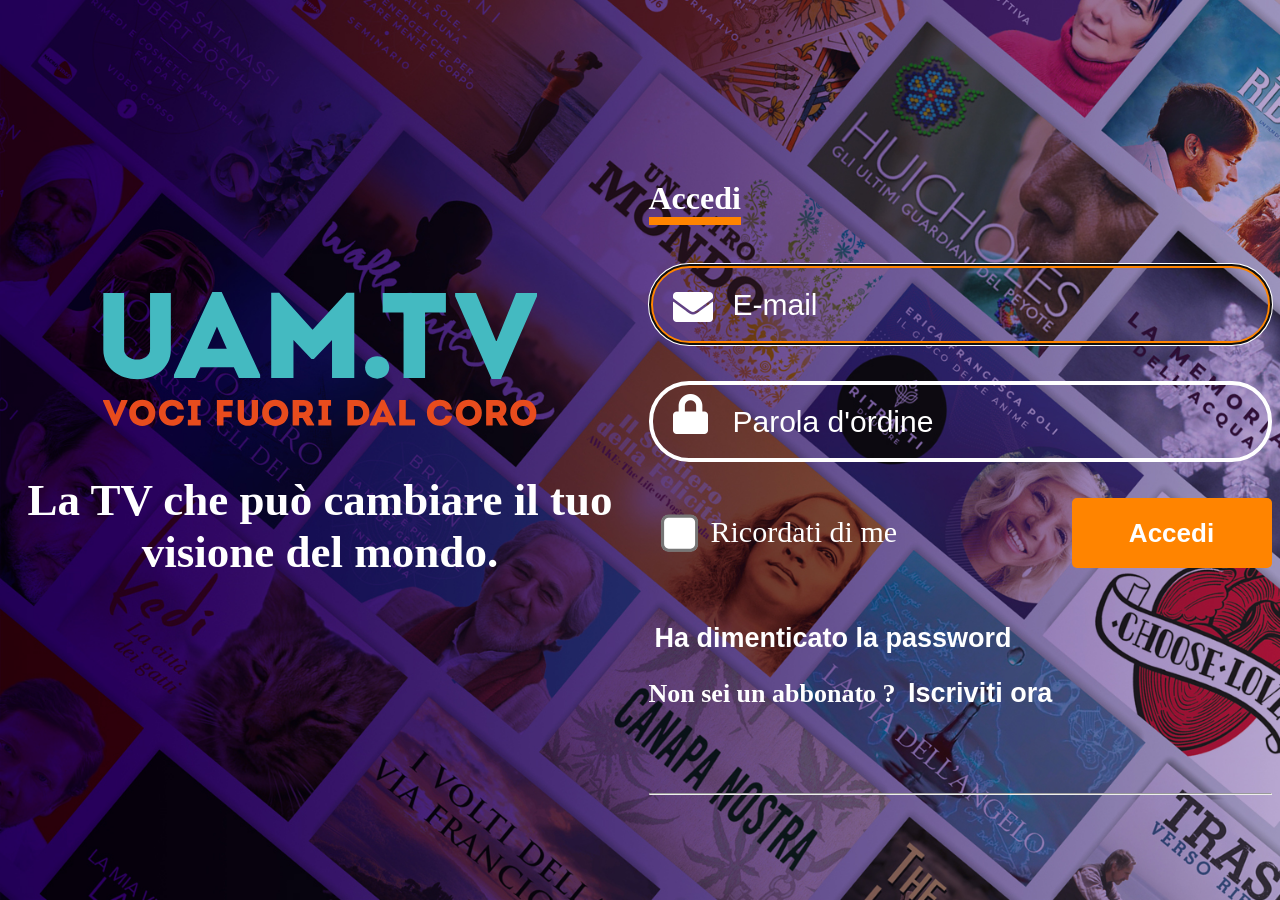
<file: login.html>
<!DOCTYPE html>
<html>
<head>
    <meta charset="utf-8" />
    <meta name="viewport" content="width=device-width, initial-scale=1.0, maximum-scale=1.0">
    <meta name="description" content="Tizen basic template generated by Tizen Web IDE"/>


    <link rel="stylesheet" type="text/css" href="css/login.css" />
    <link rel="stylesheet" type="text/css" href="css/all.min.css"/>
    <script src="js/login.js"></script>
    <script type="text/javascript" src="./webOSTVjs-1.2.0/webOSTV.js"></script>
 <script type="text/javascript">
    window.addEventListener('load', function () { initPage() }, false);
  </script>
    
</head>

 <body>
   <div class="loadingio-spinner-spinner-rexyx9adxl spinner" id="spinner_display_id"><div class="ldio-eon67kjyqwt">
<div></div><div></div><div></div><div></div><div></div><div></div><div></div><div></div><div></div><div></div><div></div><div></div>
</div></div>


 <div id="opacity_effect">
 <div class="section1">
<img alt="" src="images/logo.svg"> <br>
<h1 class="heading">La TV che può cambiare il tuo <br/> visione del mondo.</h1>
</div>
<div class="section2">
<div class="container">
<h1 class="signin" id="signIn_text_id" >Accedi</h1><br><br>
<input id="email" class="inputsE" type="text" placeholder="E-mail"> 
<i class="fa fa-envelope"></i><br> <br><br>
<input id="pass" class="inputsE" type="password" placeholder="Parola d'ordine"> 
<i class="fa fa-lock"></i><br><br><br>
<div class="chebox_btn_section">
<div><input id = "remember" type="checkbox" class="checkBox"><label id="remmber_label">Ricordati di me</label></div>
<button class="loginBtn"  id="loginButton" >Accedi</button>
</div> <br> <br><br>
<button class="nonStyle_btn"  id="forgotPassword" >Ha dimenticato la password</button> <br>
<h2>Non sei un abbonato ? <button class="nonStyle_btn"  id="subscribe" ><strong>Iscriviti ora</strong></button></h2>
<hr>
</div>
</div>
 </div>
 </body>
 
</html>
</file>
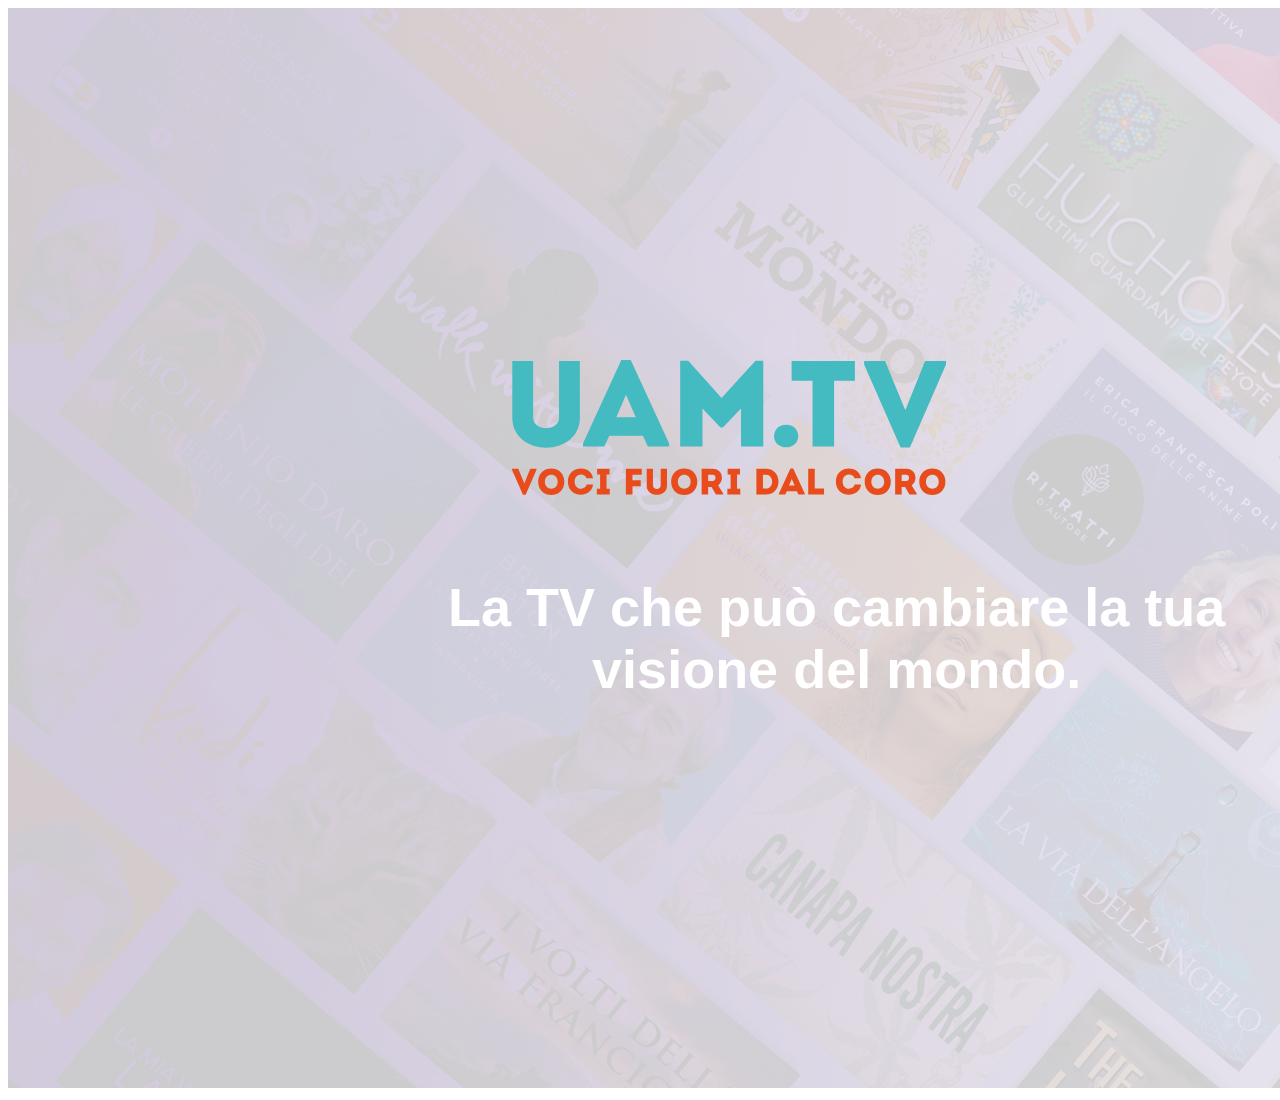
<file: splash.html>
<!DOCTYPE html>
<html>
<head>
    <meta charset="utf-8" />
    <meta name="viewport" content="width=device-width, initial-scale=1.0, maximum-scale=1.0">
    <meta name="description" content="Tizen basic template generated by Tizen Web IDE"/>
    <link rel="stylesheet" type="text/css" href="css/splash.css"/>
    <script src="splash.js"></script>
<script type="text/javascript" src="./webOSTVjs-1.2.0/webOSTV.js"></script>
 <script type="text/javascript">
    window.addEventListener('load', function () { initPage() }, false);
  </script>

    
</head>


<body>
<img alt="Image is not available" src="images/bgImage.png" class="bgImage">
<img alt="Image is not available" src="images/logo.svg" class="logoImage">
<h1 class="heading" id="splash_heading_id">La TV che può cambiare la tua <br/> visione del mondo.</h1>     
</body>
</html>
</file>
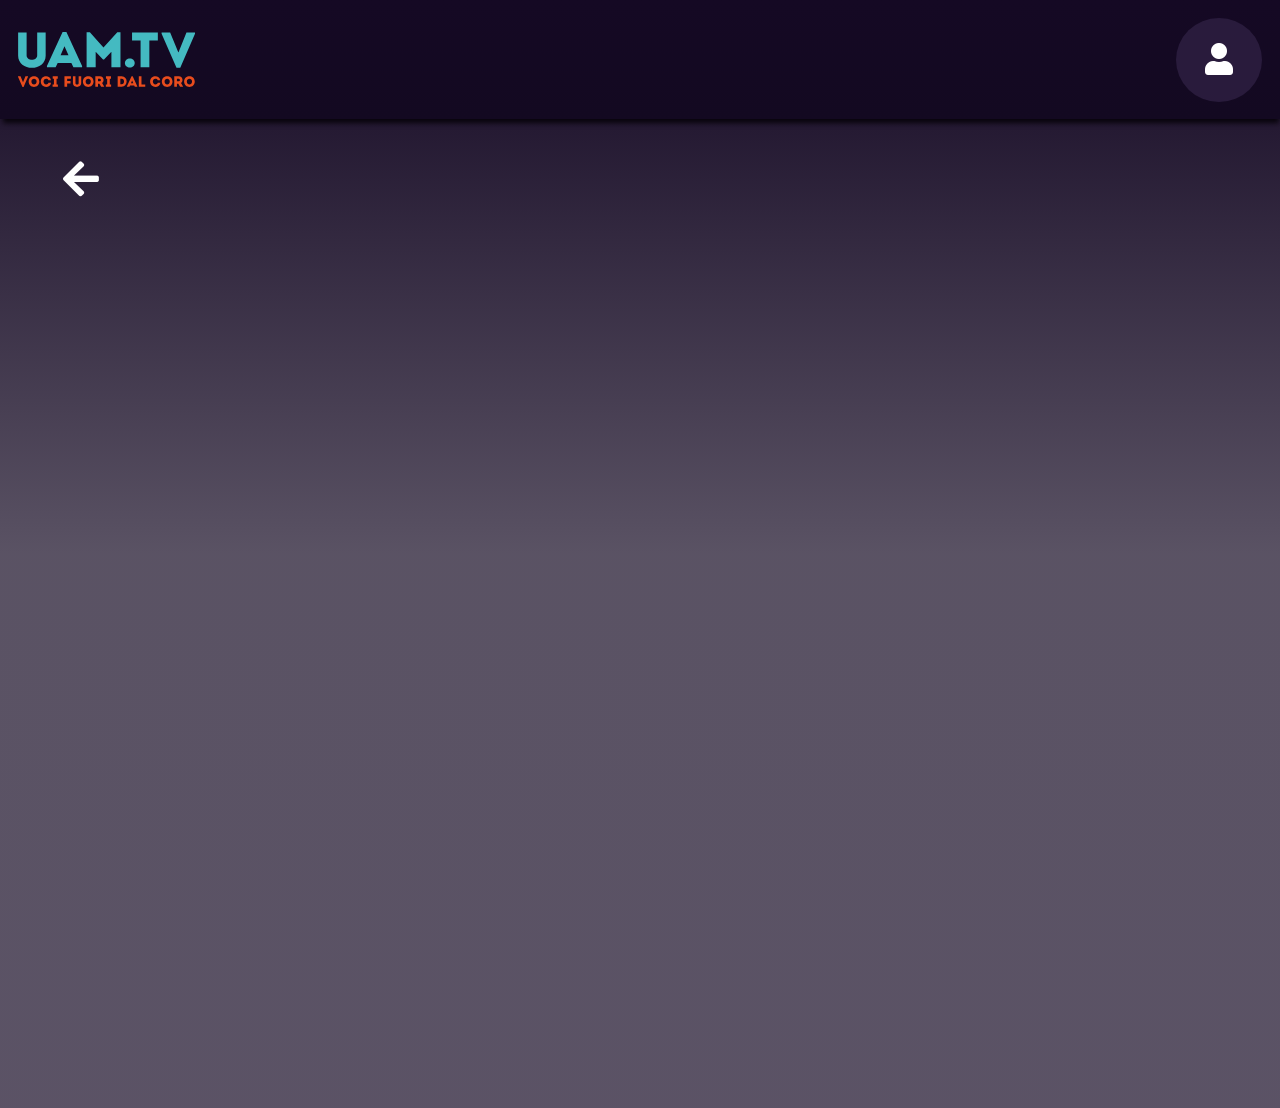
<file: Cat_Rec_Most_view/categories.html>
<!DOCTYPE html>
<html>
    <head>
        <meta charset="utf-8" />
        <meta name="viewport" content="width=device-width, initial-scale=1.0, maximum-scale=1.0">
        <meta name="description" content="Tizen basic template generated by Tizen Web IDE" />
        <title>home</title>
        <script type="text/javascript" src="../Cat_Rec_Most_view/categories.js"></script>
        <link rel="stylesheet" type="text/css" href="../Cat_Rec_Most_view/categories.css" />
        <link rel="stylesheet" type="text/css" href="../css/bootstrap.min.css" />
        <script type="text/javascript" src="../js/popper.min.js"></script>
        <script type="text/javascript" src="../js/jquery.js"></script>
        <script type="text/javascript" src="../js/bootstrap.min.js"></script>
        <link rel="stylesheet" type="text/css" href="../css/all.min.css" />
    </head>
    <body>
        <header>
            <img src="../images/logo.svg" alt="">
            <nav>
                <ul>
                    <!--  
                <li onclick="openWifiNav()"><i id="fa-wifi" class="fa fa-wifi "></i>
                </li>
                <li onclick="openNav()"><i id="fa-bell" class="fa fa-bell"></i><span class="badge" id="badge">5</span>
                </li>
                -->
                    <li><i id="fa-user" class="fa fa-user "></i>
                    </li>
                    <span id="user_name_id" class="user_name">Jamshed</span>
                </ul>
            </nav>
        </header>
        <div id="mySidenav" class="sidenav">
            <div class="notification_header">
                <p>
                    <i class="fa fa-arrow-left" onclick="closeNav()"></i>&nbsp; <span>Notifications</span>
                </p>
            </div>
            <div class="no_notification">
                <i class="fa fa-bell fa_bell"></i>
                <h2 class="no-notification">No Notifications</h2>
            </div>
        </div>

        <!-- Network and Internet section -->
        <div id="mySidenav_ntwork" class="sidenav">
            <div class="network_header">
                <p>
                    <i class="fa fa-arrow-left" onclick="closeWifiNav()"></i>&nbsp; <span>Network & Internet</span>
                </p>
            </div>
            <div class="avail_network">
                <p>Available Network</p>
            </div>
            <div class="avail_network_body">
                <div class="d-flex justify-content-between">
                    <div>
                        <i class="fa fa-wifi ml-2 wifi_icon"></i>  <span class="ml-3 mb-5 wifi_name">Home <br> <span
								class="conented_wifi_txt">Connected</span>
                        </span>
                    </div>
                    <p>
                        <i class="fa fa-lock lock_icon"></i>
                    </p>
                </div>
                <div class="d-flex justify-content-between mt-5">
                    <div>
                        <i class="fa fa-wifi ml-2 wifi_icon"></i>  <span class="ml-3 mb-5 wifi_name">Bob </span>
                    </div>
                    <p>
                        <i class="fa fa-lock lock_icon ml-5"></i>
                    </p>
                </div>

            </div>
        </div>

        <script>
            function openNav() {
                    document.getElementById("mySidenav").style.width = "490px";
                }

                function closeNav() {
                    document.getElementById("mySidenav").style.width = "0";
                }

                function openWifiNav() {
                    document.getElementById("mySidenav_ntwork").style.width = "490px";
                }

                function closeWifiNav() {
                    document.getElementById("mySidenav_ntwork").style.width = "0";
                }
        </script>
        <div class="container-fluid main_section" >
            <h1 class="cat_heading"><i id="arrow_left_id" class="fa fa-arrow-left ml-5"><i><span id="screen_title" class="ml-3"></span></i></i>
        </h1>
            <div id="container-fluid-category-id" class="container-fluid mt-4"></div>
        </div>
    </body>
</html>
</file>
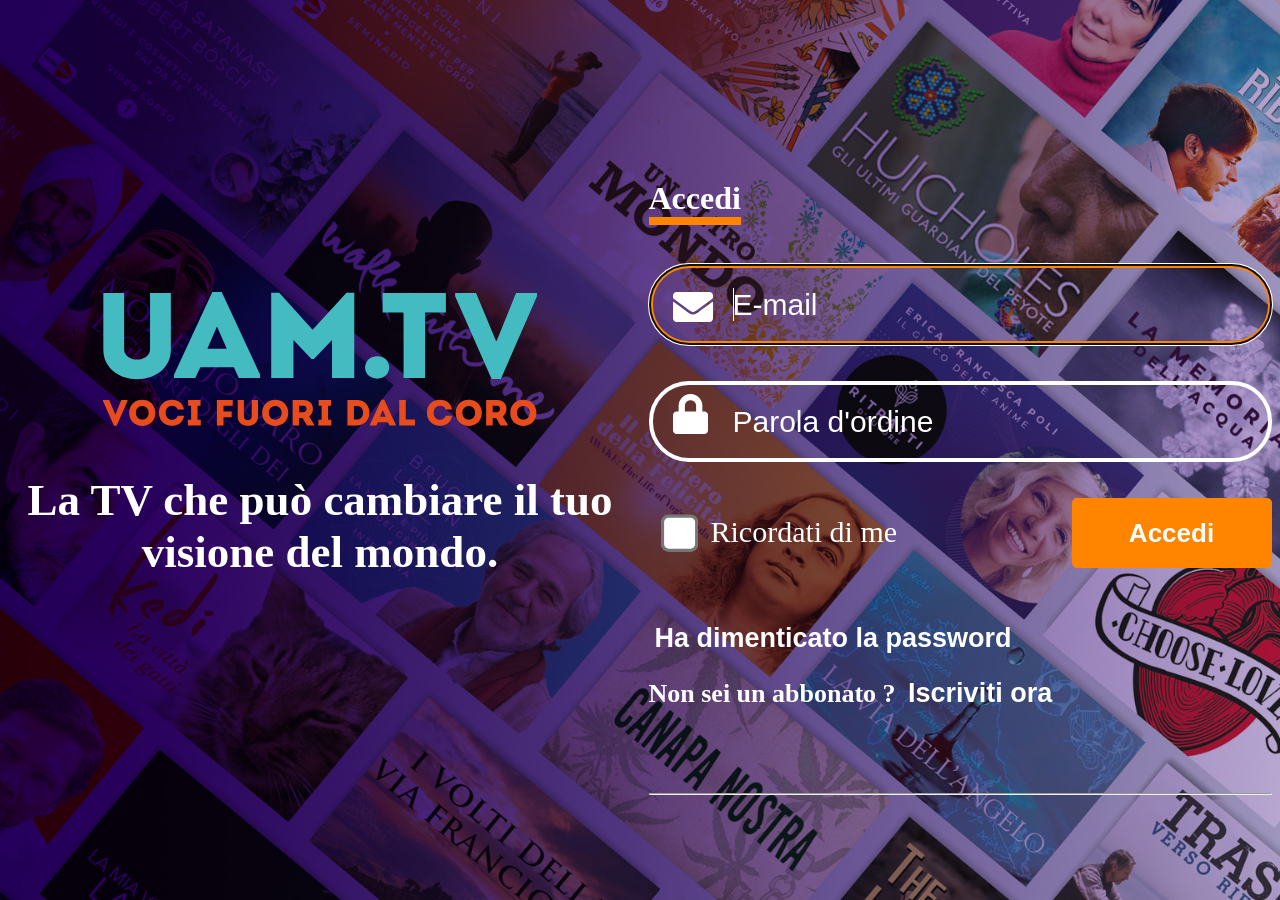
<file: detail/detail.html>
<!DOCTYPE html>
<html>

    <head>
        <meta charset="utf-8" />
        <meta name="viewport" content="width=device-width, initial-scale=1.0, maximum-scale=1.0">
        <meta name="description" content="Tizen basic template generated by Tizen Web IDE" />
        <title>home</title>
        <script type="text/javascript" src="../detail/detail.js"></script>
        <link rel="stylesheet" type="text/css" href="../detail/detail.css" />
        <link rel="stylesheet" type="text/css" href="../css/bootstrap.min.css" />
        <script type="text/javascript" src="../js/popper.min.js"></script>
        <script type="text/javascript" src="../js/jquery.js"></script>
        <script type="text/javascript" src="../js/bootstrap.min.js"></script>
        <link rel="stylesheet" type="text/css" href="../css/all.min.css" />

    </head>

     <body>
        <header>
            <img src="../images/logo.svg" alt="">
            <nav>
                <ul>
                    <!--  
                <li onclick="openWifiNav()"><i id="fa-wifi" class="fa fa-wifi "></i>
                </li>
                <li onclick="openNav()"><i id="fa-bell" class="fa fa-bell"></i><span class="badge" id="badge">5</span>
                </li>
                -->
                    <li><i id="fa-user" class="fa fa-user "></i>
                    </li>
                    <span id="user_name_id" class="user_name"></span> 
                </ul>
            </nav>
        </header>
        <div class="main_container" id="mainContainer">
            <div id="viewSpinner" class="loadingio-spinner-spinner-rexyx9adxl">
                <div id="loadingSpinner">
                    <div></div>
                    <div></div>
                    <div></div>
                    <div></div>
                    <div></div>
                    <div></div>
                    <div></div>
                    <div></div>
                    <div></div>
                    <div></div>
                    <div></div>
                    <div></div>
                </div>
            </div>
            <div id="viewSection">
                <div id="mySidenav" class="sidenav">

                    <div class="notification_header">
                        <p><i class="fa fa-arrow-left" onclick="closeNav()"></i>&nbsp; <span>Notifications</span>
                        </p>
                    </div>
                    <div class="no_notification">
                        <i class="fa fa-bell fa_bell"></i>
                        <h2 class="no-notification">No Notifications</h2>
                    </div>
                </div>


                <!-- Network and Internet section -->
                <div id="mySidenav_ntwork" class="sidenav">
                    <div class="network_header">
                        <p><i class="fa fa-arrow-left" onclick="closeWifiNav()"></i>&nbsp; <span>Network & Internet</span>
                        </p>
                    </div>
                    <div class="avail_network">
                        <p>Available Network</p>
                    </div>
                    <div class="avail_network_body">
                        <div class="d-flex justify-content-around">
                            <div>
                                <i class="fa fa-wifi ml-2 wifi_icon"></i>
                                <span class="ml-3 mb-5 wifi_name">Home <br> <span class="conented_wifi_txt" >Connectd</span> </span>
                            </div>
                            <p><i class="fa fa-lock lock_icon"></i>
                            </p>
                        </div>
                        <div class="d-flex justify-content-around mt-5">
                            <div>
                                <i class="fa fa-wifi ml-2 wifi_icon"></i>
                                <span class="ml-3 mb-5 wifi_name">Bob </span>
                            </div>
                            <p><i class="fa fa-lock lock_icon ml-5"></i>
                            </p>
                        </div>

                    </div>
                </div>

                <script>
                    function openNav() {
                        document.getElementById("mySidenav").style.width = "490px";
                    }
    
                    function closeNav() {
                        document.getElementById("mySidenav").style.width = "0";
                    }
    
                    function openWifiNav() {
                        document.getElementById("mySidenav_ntwork").style.width = "490px";
                    }
    
                    function closeWifiNav() {
                        document.getElementById("mySidenav_ntwork").style.width = "0";
                    }
                </script>


                <h1 id="detail_video_name"><span><i class="fa fa-arrow-left mr-2"></i></span></h1>
                <div id="menu">
                    <ul>
                        <li id="tag_list_id"></li>
                        <li><i class="fa fa-circle circle ml-3"></i>  <span id="detail_video_length"></span>
                        </li>
                        <li><i class="fa fa-circle circle ml-3"></i><span id="detail_video_year"></span>
                        </li>
                    </ul>
                </div>

                <!--
                  <p id="detail_tags" class="type">Documentry, Artist, Scandalous <span id="detail_video_length" class="fa fa-circle circle ml-3"> 1h 14m</span><span id="detail_video_year" class="fa fa-circle circle ml-3"> 2016</span>
                 <span class="age"> 18+</span></p>
                  -->

                <span id="button_layout_id">

                <button id="playButton"  class="play_btn mt-5"><i class="fa fa-play text-white"></i><span class="ml-3">Guarda ora</span>
                </button>
                <button id="trail_btn"  class="watch_btn mt-5"><i class="fa fa-film text-white"></i>Guarda il trailer</button>
                <button id="add_fav_button_id" class="watch_btn mt-5 ml-5"><i class="far fa-star text-white"></i>Aggiungi ai preferiti</button>
                <button id="already_fav_button_id"  style='display:none;' class="fav_added mt-5 ml-5"><i class="fa fa-star text-white" ></i>Preferito</button>

            <!-- <span><i class="far fa-heart text-white " id="heart_icon "></i> </span> -->

            </span>
           
                   <p class="unsubscribeText" id="unsubscribeUser">Hai bisogno di sottoscrivere un piano di abbonamento per poter accedere a tutti i contenuti di UAM.TV. Attualmente risulti non ancora abbonato o il tuo abbonamento è scaduto.
Puoi acquistare un abbonamento dal tuo PC o dallo smartphone accedendo al nostro sito dall'indirizzo 
https://uam.tv/go/samsung</p>
            <div class="container-fluid">
                <div class="row mt-5">
                    <div class="col-8 mt-5">
                      <div class="d-flex justify-content-between category_text">
                           <p>Sinossi</p>

                      </div>

                        <div class="d-flex mt-3 justify-content-between description">
                            <p id="detail_video_desc"></p>
                        </div>
                    </div>

                </div>

                <h2 class="cast mt-3">Cast</h2>
                <br>
                <br>

               <div id="menu">
                    <ul id="cast_case" >                  

                    </ul>
                </div>
                <br>
                <br>
               <br>
                <h2 class="cast">Regia</h2>
                <div id="menu">
                    <br>
                    <br>
                    <ul id="director_case">                    

                    </ul>
                </div>
            </div>
       </div>
      </div>
    </body>
</html>
</file>
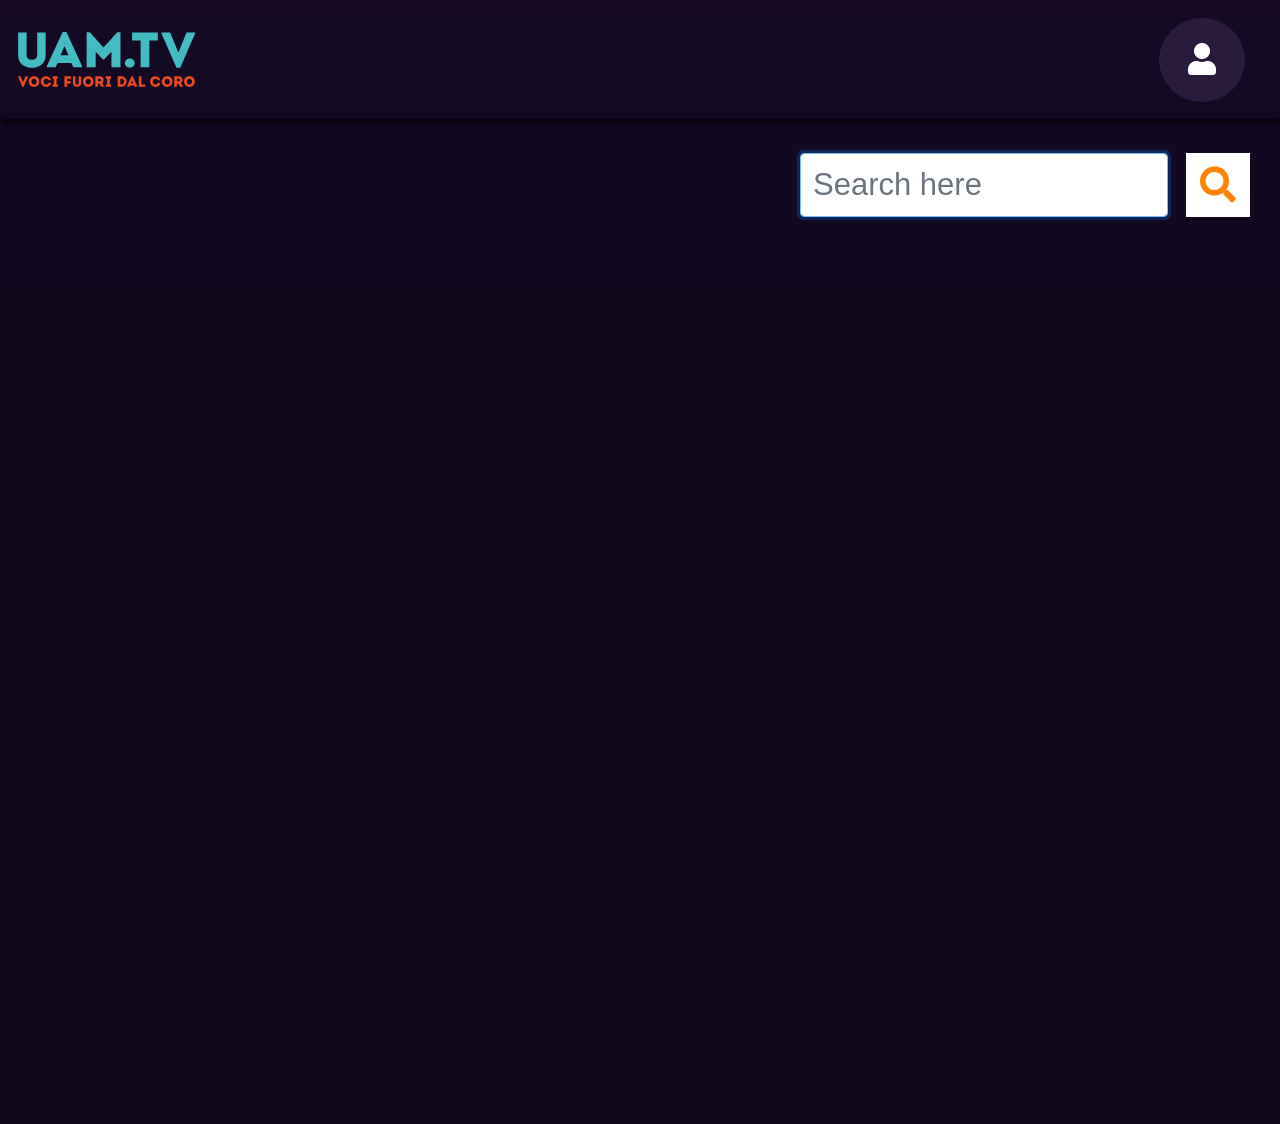
<file: Search/search.html>
<!DOCTYPE html>
<html>

<head>

    <head>
        <meta charset="utf-8" />
        <meta name="viewport" content="width=device-width, initial-scale=1.0, maximum-scale=1.0">
        <meta name="description" content="Tizen basic template generated by Tizen Web IDE" />
        <title>home</title>
        <link rel="stylesheet" type="text/css" href="../css/bootstrap.min.css" />
        <script type="text/javascript" src="../js/popper.min.js"></script>
        <script type="text/javascript" src="../js/jquery.js"></script>
	    <script type="text/javascript" src="search.js"></script>

        <script type="text/javascript" src="../js/bootstrap.min.js"></script>
        <link rel="stylesheet" type="text/css" href="../css/all.min.css" />
        <link rel="stylesheet" type="text/css" href="search.css" />
       
    </head>

    <body>
    
    <header>
        <img src="../images/logo.svg" alt="">
        <nav>
            <ul>
            <!--  
                <li onclick="openWifiNav()"><i id="fa-wifi" class="fa fa-wifi "></i>
                </li>
                <li onclick="openNav()"><i id="fa-bell" class="fa fa-bell"></i><span class="badge" id="badge">5</span>
                </li>
                -->
                <li><i id="fa-user" class="fa fa-user "></i>
                </li>
                <span id="user_name_id" class="user_name"></span>
            </ul>
        </nav>
    </header>
        <div class="main_container">
        
         <div id="viewSpinner" class="loadingio-spinner-spinner-rexyx9adxl">
                <div id="loadingSpinner" >
                    <div></div>
                    <div></div>
                    <div></div>
                    <div></div>
                    <div></div>
                    <div></div>
                    <div></div>
                    <div></div>
                    <div></div>
                    <div></div>
                    <div></div>
                    <div></div>
                </div>
            </div>
            
           <div class="search_container" id="searchContainer" >
            <div class="form-group searchBox">
                <i class="fa fa-search" id="serachBtn" onclick="searchButtonStyle()"></i>
                <input type="text" id="search_field_id" class="form-control searchInput" placeholder="Search here">
            </div>        
            <div id="container-fluid_id" class="container-fluid mt-2" style="position: relative;top: 4vh;display: none;">            
            </div>
           </div>
           <div id="not_found_id" class="not_Found">
           <i class="fa fa-film"></i>
           <p class="errMsg">Oops!!</p>
           <p>Sembra che non siamo riusciti a trovare alcuna corrispondenza.</p> 
           <p>Riprova con una chiave di ricerca differente.</p>
           </div>
        </div>
    </body>
    </body>

</html>
</file>
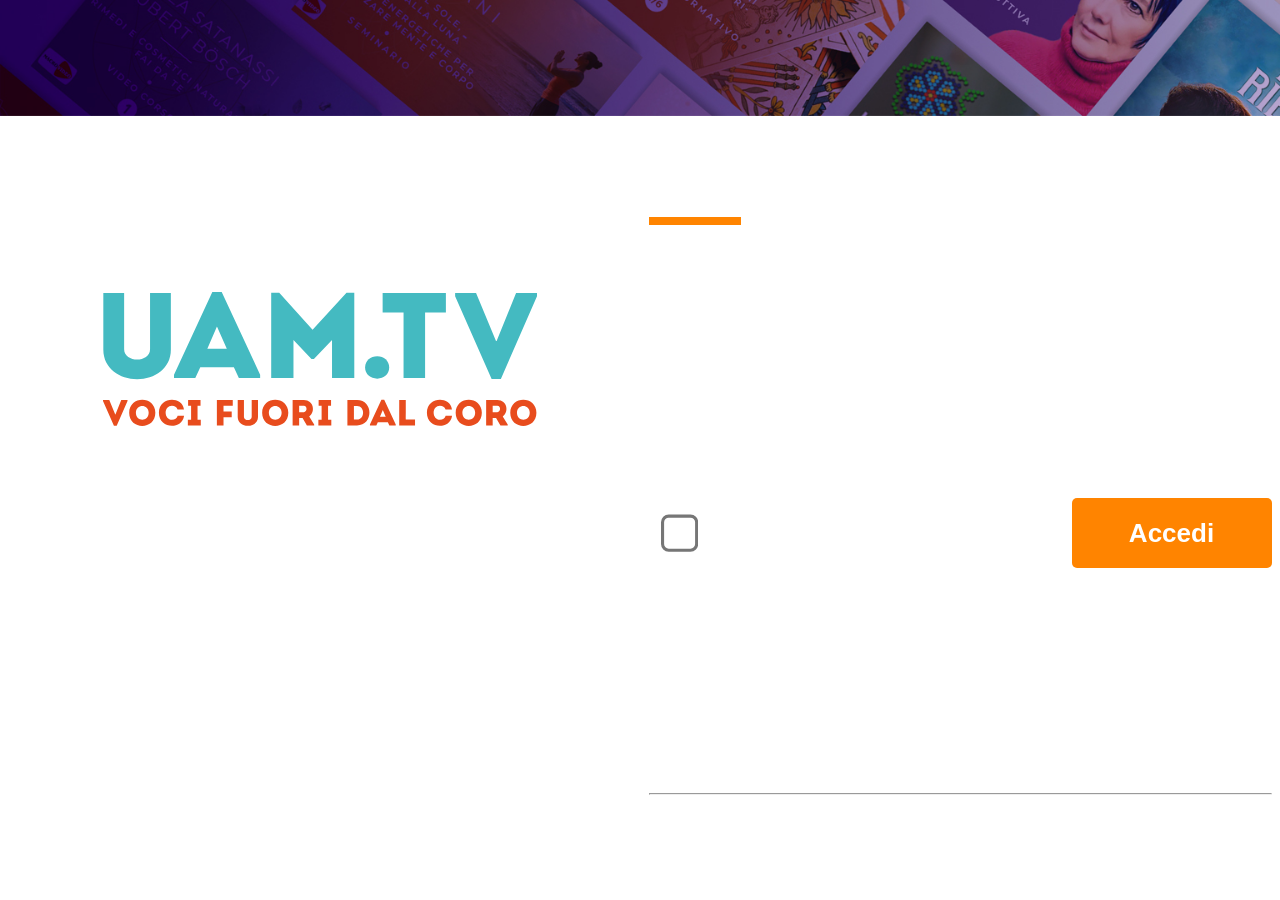
<file: settings/settings.html>
<!DOCTYPE html>
<html>
<head>
  <head>
    <meta charset="utf-8" />
    <meta name="viewport" content="width=device-width, initial-scale=1.0, maximum-scale=1.0">
    <meta name="description" content="Tizen basic template generated by Tizen Web IDE" />
    <title>home</title>
    <link rel="stylesheet" type="text/css" href="../css/bootstrap.min.css" />
    <script type="text/javascript" src="../js/popper.min.js"></script>
    <script type="text/javascript" src="../js/jquery.js"></script>
     <script type="text/javascript" src="../settings/settings.js"></script>
    <script type="text/javascript" src="../js/bootstrap.min.js"></script>
    <link rel="stylesheet" type="text/css" href="../css/all.min.css" />
      <link rel="stylesheet" type="text/css" href="../settings/settings.css" />
</head>


<body>

  <header>
    <img src="../images/logo.svg" alt="">
        <nav>
            <ul>
                <!--  
                <li onclick="openWifiNav()"><i id="fa-wifi" class="fa fa-wifi "></i>
                </li>
                <li onclick="openNav()"><i id="fa-bell" class="fa fa-bell"></i><span class="badge" id="badge">5</span>
                </li>
                -->
                <li><i id="fa-user" class="fa fa-user "></i></li>
                <span id="user_name_id" class="user_name"></span>  
            </ul>      
        </nav>
</header>

   <div class="main_section">
   
     <div id="mySidenav" class="sidenav">

                <div class="notification_header">
                    <p><i class="fa fa-arrow-left" onclick="closeNav()"></i>&nbsp; <span>Notifications</span></p>
                </div>
                <div class="no_notification">
                    <i class="fa fa-bell fa_bell"></i>
                    <h2 class="no-notification">No Notifications</h2>
                </div>
            </div>


            <!-- Network and Internet section -->
            <div id="mySidenav_ntwork" class="sidenav">
                <div class="network_header">
                    <p><i class="fa fa-arrow-left" onclick="closeWifiNav()"></i>&nbsp; <span>Network & Internet</span></p>
                </div>
                <div class="avail_network">
                    <p>Available Network</p>
                </div>
                <div class="avail_network_body">
                    <div class="d-flex justify-content-around">
                        <div>
                            <i class="fa fa-wifi ml-2 wifi_icon"></i>
                            <span class="ml-3 mb-5 wifi_name">Home <br> <span class="conented_wifi_txt" >Connectd</span> </span>
                        </div>
                        <p><i class="fa fa-lock lock_icon"></i></p>
                    </div>
                    <div class="d-flex justify-content-around mt-5">
                        <div>
                            <i class="fa fa-wifi ml-2 wifi_icon"></i>
                            <span class="ml-3 mb-5 wifi_name">Bob </span>
                        </div>
                        <p><i class="fa fa-lock lock_icon ml-5"></i></p>
                    </div>

                </div>
            </div>

            <script>
                function openNav() {
                    document.getElementById("mySidenav").style.width = "490px";
                }

                function closeNav() {
                    document.getElementById("mySidenav").style.width = "0";
                }

                function openWifiNav() {
                    document.getElementById("mySidenav_ntwork").style.width = "490px";
                }

                function closeWifiNav() {
                    document.getElementById("mySidenav_ntwork").style.width = "0";
                }
            </script>
   
   
   
     <!-- Loader section -->
             <div class=" spinner " id="spinner_display_id">
            <div class="ldio-eon67kjyqwt" >
                <div></div>
                <div></div>
                <div></div>
                <div></div>
                <div></div>
                <div></div>
                <div></div>
                <div></div>
                <div></div>
                <div></div>
                <div></div>
                <div></div>
            </div>
        </div>
   

<div class="container-fluid">
        <div class="row" style=" height: 100vh;">
           <div class="col-3 offset-2 ">
   <h1 class="mt-5 pl-2 setting_text"><i class="fa fa-arrow-left" ></i> <span >Impostazioni</span></h1>
                <div class="d-flex flex-column pl-5 pr-5 pt-5 left_nav_item" style="align-items: start;">
                    <button class="mt-4 nav_button" onclick="showProfileSection()" id="profile_border">Profilo</button>
                    <button class="mt-4 nav_button" onclick="showSubscriptionSection()" id="subscription_border">Abbonamento</button>
                    <button class="mt-4 nav_button" onclick="showRegisterSection()" id="register_border">Device registrati</button>
                    <button class="mt-4 nav_button" onclick="showHelpSection()" id="help_border">Supporto</button>
                    <button class="mt-4 nav_button" onclick="showContactSection()" id="contact_border">Contattaci</button>
                    <button class="mt-4 nav_button" onclick="showAboutSection()" id="about_border">UAM.TV</button>
                </div>
            </div>
               <script type="text/javascript">

   </script>
            <div id="parentRightSection" class="col-7 mt-5 pl-5 my-4">
            <br><br><br>
            
    
            
           
           <!-- Profile section -->
            <div id="profile_section_id">
            
                <div class="d-flex flex-row align-items-center">
              <img alt="" src="../images/tizen_32.png" class="img-fluid profile_Img" >
             <h3 id="profile_name_section_id" class="ml-3"></h3>
             </div>
              <div class="row mt-5">
            <div class="col-7"style="font-size: 26px;">
             <h3>Contatti</h3>
             <p>I tuoi dati personali sono necessari per ricevere notifiche da UAM.TV e per interagire con l'assistenza clienti. Puoi modificarli dal sito web.</p>
             <div class="contact_detail mt-4">
            <p><i class="fa fa-envelope"></i> <span id="email">&nbsp; Email</span></p>
               <p id="profile_email_section_id" class="ml-4"></p>
               <!--  <hr>  -->
            
             </div>
            </div>
           
        </div>
            
            </div>
                 
                 
                 
                 
             <!-- Subscription section -->
            <div id="subscription_section_id" >
            
            <h1 style="font-weight:bold; font-size: 49px">Piano di abbonamento</h1>
               <div class="container-fluid mt-5">
               <div class="row">
               <div class="col-lg-5 col-xl-5 mt-5">
               <p>Attiva</p>
               <div class="card">
				  <div class="card-header">
				  <h3 id="type_sub_id" class="free_monthly_subs" >Sottoscrizione gratuita mensile</h3>
				  </div>
				  <div class="card-body">
				  <h4 style="font-weight: bold;">Inizio  <span id="effective_date_sub_id" class="ml-5" style="font-weight: normal;">07/09/2020</span></h4>
				  <h4 style="font-weight: bold;" class="mt-4">Scadenza<span id="expiration_date_sub_id" class="ml-5"  style="font-weight: normal;"> 07/10/2020</span></h4>
				  </div>
				  <div class="card-footer">
				   <h4  style="font-weight: bold;">Device  <span id="device_number_id" class="ml-5 device_total"  style="font-weight: normal;"></span></h4>
				  </div>
			   </div>
               </div>
            
              
         </div>
        </div>
            
            </div>
            
                   
             <!-- Register section -->
            <div id="register_section_id">
            
            <h1 style="font-weight:bold; font-size: 49px">Device registrati</h1>
               <div class="container-fluid mt-4" style="font-size: 27px">
               <div class="row">
               <div id="device_name_list" class="col-lg-5 col-xl-5 mt-4">
            
            
               </div>
               <div class="col-lg-3 offset-2 col-xl-5 mt-3">
               
              </div>
              <p class="info"><i class="fa fa-info-circle"></i> Una volta raggiunto il massimo numero di device registrati, dovrai cancellarne uno per liberare un slot. I device possono essere gestiti attraverso il nostro sito web.</p>
              
         </div>
        </div>
            
            
            </div>
          <!-- Help section -->
           <div id="help_section_id" class="col-7" style="text-align: center;display: block;position: absolute;top: 120px;left: 15%;">
          
               
               <i class="fa fa-question-circle"></i> <br><br>
               <h1 class="find_help">Serve aiuto?</h1>
               <p class="mt-1" style="font-size: 23px;">Dal PC o dallo smartphone, visita la pagina</p>
               <h1 class="mt-5 website">https://uam.tv/page/about/faq/</h1>
             
           </div>
             <!-- Contact section -->
            <div id="contact_section_id" >
            
            <h1 style="font-weight:bold; font-size: 49px" class="ml-3">Contattaci</h1>
               <div class="container-fluid">
               <div class="row">
               <div class="col-lg-12 col-xl-12 " style="font-size: 27px;">
             <p class="mt-5 ">Se vuoi contattarci per assistenza sul servizio o per darci il tuo feedback, puoi raggiungerci a questa email</p>           
               </div>
                <div class="col-7">
             <div class="mt-4">
            <p><i class="fa fa-envelope "></i> <span id="email">&nbsp; Email</span></p>
               <p class="ml-4 email_text">info@uam.tv</p>
               <!--  <hr>  -->
            
             </div>
            </div>          
               </div>
               </div>
            
            </div>
            
            <!-- About section -->
            <div id="about_section_id" >
            
            
            <h1 style="font-weight:bold; font-size: 49px" class="ml-3">UAM.TV</h1>
               <div class="container-fluid">
               <div class="row">
               <div class="col-lg-12 col-xl-12 " style="font-size: 27px;">
             <p class="mt-5 ">
            UAM.TV è una web TV indipendente che permette di riprodurre in streaming i contenuti sulla piattaforma: questo significa che puoi vedere tutti i contenuti in tempo reale, senza interruzioni pubblicitarie e senza doverli scaricare. Tutti i contenuti sono sempre disponibili quando e dove vuoi.
             </p>   
              <p class="mt-4">
            Per quanto vorremmo essere in grado di fornire il servizio gratuitamente, attualmente non saremmo in grado di sostenere finanziariamente il progetto. Dietro una web tv ci sono persone che lavorano per costruire e mantenere la struttura tecnica, per pensare, cercare e selezionare i contenuti che offriamo e per tutte le relative esigenze editoriali. L'unico modo per poter fornire un servizio gratuito sarebbe aprirsi al mercato pubblicitario, ma questo ci priverebbe inevitabilmente dell'autonomia e dell'indipendenza che ci permettono di essere, o almeno provare ad essere, una voce fuori dal coro.
             </p>          
               </div>
                         
               </div>
               </div>
                       
            </div>                   
                
            </div>
        </div>
    </div>
    </div>
</body>
</html>
</file>
<file: css/login.css>
body {
	margin :0;
	padding :0;
    background: url("../images/bgImg2.png");
    background-attachment: fixed;
    background-repeat: no-repeat;
    background-size: cover;
}
    
    .section1{
	width: 50%;
    float: left;
    height: 100vh;
    box-sizing: border-box;
    margin: 0;
    padding: 0;
    display: flex;
    justify-content: center;
    align-items: center;
    text-align: center;
    flex-direction: column;
}
.section2{
	width:50%;
	float:left;
	height:100vh;
	margin:0;
	padding:0;
  box-sizing: border-box;
  position: relative;
}

::placeholder{
	color : white;
}

.heading{
    color: white;
    font-size: 45px;
}
.loginBtn {
    color: white;
    width: 200px;
    height: 70px;
    border: none;
    outline: none;
    background: #FF8400;
    font-size: 26px;
    border-radius: 5px;
    font-weight: bold;
}
.signIn {
    font-size: 38px;
    display: inline-block;
    border-bottom: 8px solid #FF8400;
}
.inputsE {
    height: 71px;
    border: 4px solid white;
    border-radius: 40px;
    background: none;
    font-size: 30px;
    color: white;
    padding-left: 80px;
    width: 533px;
}
.section2{
    display: flex;
    justify-content: center;
    align-items: center;
}
.chebox_btn_section
{
    display: flex;
    justify-content: space-between;
    align-items: center;
}
label
{
    font-size: 38px;
    position: relative;
    bottom: 12px;
}
.checkBox{
zoom: 3.1;
}

.container{
position: relative;
}
.fa-envelope{
    position: absolute;
    top: 22%;
    left: 4%;
    font-size: 40px;
    color: white;
}
.fa-lock{
     position: absolute;
    left: 4%;
    font-size: 40px;
    margin-top: 13px;
    color: white;
}
.signin{
    color: white;
    border-bottom: 8px solid #FF8400;
    display: inline-block;
}
.container{
position: relative;
}
label{
    font-size: 30px;
    position: relative;
    bottom: 12px;
    color: white;
}
.inputsE:focus {
    border: 4px solid #FF8400;
}
.nonStyle_btn{
    color :white;
	background: none;
	border: none;
	outline: none;
    font-size: 27px;
    font-weight: bold;
}
h2{
    color: white;
    font-size: 26px;
}
.loginBtn_style{
	border: 2px solid #FF8400;
	background: none;
	color: white;
}

.activeClass strong{
	color:#FF8400;
}
.loginBtn_style{
	border: 2px solid #FF8400;
	background: none;
	color: white;
}
.activeClass_Forget_Password {
	color:#FF8400;
}

.remember_label_style{
	color: #FF8400 !important;
	text-decoration: underline !important ;
}
hr{
	position: relative;
    top: 61px;
}


@keyframes ldio-eon67kjyqwt {
  0% { opacity: 1 }
  100% { opacity: 0 }
}
.ldio-eon67kjyqwt div {
  left: 94px;
  top: 48px;
  position: absolute;
  animation: ldio-eon67kjyqwt linear 1s infinite;
  background: #82777a;
  width: 12px;
  height: 24px;
  border-radius: 6px / 12px;
  transform-origin: 6px 52px;
}.ldio-eon67kjyqwt div:nth-child(1) {
  transform: rotate(0deg);
  animation-delay: -0.9166666666666666s;
  background: #82777a;
}.ldio-eon67kjyqwt div:nth-child(2) {
  transform: rotate(30deg);
  animation-delay: -0.8333333333333334s;
  background: #82777a;
}.ldio-eon67kjyqwt div:nth-child(3) {
  transform: rotate(60deg);
  animation-delay: -0.75s;
  background: #82777a;
}.ldio-eon67kjyqwt div:nth-child(4) {
  transform: rotate(90deg);
  animation-delay: -0.6666666666666666s;
  background: #82777a;
}.ldio-eon67kjyqwt div:nth-child(5) {
  transform: rotate(120deg);
  animation-delay: -0.5833333333333334s;
  background: #82777a;
}.ldio-eon67kjyqwt div:nth-child(6) {
  transform: rotate(150deg);
  animation-delay: -0.5s;
  background: #82777a;
}.ldio-eon67kjyqwt div:nth-child(7) {
  transform: rotate(180deg);
  animation-delay: -0.4166666666666667s;
  background: #82777a;
}.ldio-eon67kjyqwt div:nth-child(8) {
  transform: rotate(210deg);
  animation-delay: -0.3333333333333333s;
  background: #82777a;
}.ldio-eon67kjyqwt div:nth-child(9) {
  transform: rotate(240deg);
  animation-delay: -0.25s;
  background: #82777a;
}.ldio-eon67kjyqwt div:nth-child(10) {
  transform: rotate(270deg);
  animation-delay: -0.16666666666666666s;
  background: #82777a;
}.ldio-eon67kjyqwt div:nth-child(11) {
  transform: rotate(300deg);
  animation-delay: -0.08333333333333333s;
  background: #82777a;
}.ldio-eon67kjyqwt div:nth-child(12) {
  transform: rotate(330deg);
  animation-delay: 0s;
  background: #82777a;
}
.loadingio-spinner-spinner-rexyx9adxl {
    width: 200px;
    height: 200px;
    display: inline-block;
    overflow: hidden;
    background: none;
    position: absolute;
    left: 0;
    top: 41%;
    margin: 0 auto;
    right: 0;
  

}
.ldio-eon67kjyqwt {
  width: 100%;
  height: 100%;
  position: relative;
  transform: translateZ(0) scale(1);
  backface-visibility: hidden;
  transform-origin: 0 0; / see note above /
}
.ldio-eon67kjyqwt div {
	box-sizing: content-box; 
	}

.form_div_style{
	opacity: .4;
}
.spinner{
	visibility: hidden;
	
}
.hide_loader{
	visibility: visible;
}
.spinner_after{
  width: 200px;
  height: 200px;
  display: inline-block !important;
  overflow: hidden;
  background:none;
}
.leftSection_after_loader {
    position: relative !important;
    top: 100px !important;
    left: 300px !important;
}
 .add_opacity{
 opacity: 0.3;
 }
</file>
<file: css/splash.css>
* {
    font-family: Lucida Sans, Arial, Helvetica, sans-serif;
}

body {
    
}

.bgImage{
	background-repeat: no-repeat;
	background-attachment: fixed;
	background-size: cover;
	opacity: .2;
	
}
.logoImage{
	position: absolute;
	top: 40%;
	left: 40%
}
.heading{
	position: absolute;
	top: 60%;
	left: 35%;
	color: white;
	font-weight: bold !important;
	text-align: center;
	font-size: 54px;
	
}
</file>
<file: Cat_Rec_Most_view/categories.css>
body {
      font-size: 36px;
      color: white;
      background: linear-gradient(rgba(21, 9, 36, 1), rgba(20, 9, 34, .7), rgba(21, 9, 36, .7)), black;
      background-repeat: no-repeat;
      overflow: auto;
      height: auto;
      min-height: 100vh;
  }
  .image_placeholder{
	 background: url('../images/placeholder.png') no-repeat;
	 border-radius: 16px !important;   
	  width: 26rem !important;
      height: 289px !important;
	}
  header {
      width: 100%;
      font-size: 42px;
      background: linear-gradient(#150924, #130921);
      height: 119px;
      position: fixed;
      z-index: 2;
      top: 0;
      padding: 18px 8px 0px 18px;
      box-shadow: 1px 6px 5px -2px rgb(8, 4, 12);
  }
  header img {
      height: 55px;
      margin-top: 14px;

  }
  header nav {
      font-size: 32px;
      color: white;
      float: right;
  }
  header nav ul li {
      display: inline-block;
      padding: 18px 18px;
      border-radius: 50%;
      background-color: #291b3c;
      margin-right: 10px;
  }
  .main_section{
    min-height: 100vh;
    height: auto;
    margin-top: 13rem;
  }
  #fa-user,
  #fa-wifi,
  #fa-bell {
      width: 50px;
      height: 40px;
      text-align: center;
  }
  header nav ul li:nth-child(2) {
      position: relative;
  }
  #badge {
      position: absolute;
      right: 7px;
      top: 3px;
      border-radius: 50%;
      background: red;
      font-size: 21px;
  }
  .user_name {
      position: relative;
      right: 5px;
  }
  header nav ul li:hover {
      display: inline-block;
      padding: 18px 18px;
      color: rgba(255, 132, 0, 1)
  }
  .card {
      position: relative;
      border: none !important;
      background: none !important;
      width: 26rem;
      height: 289px;
      margin: 32px;
  }
  .card-img-top {
      height: 100% !important;
      width: 100% !important;
      border-radius: 16px !important;
  }
  .cat_name {
      position: absolute;
      bottom: 0;
      left: 0;
      right: 0;
      margin: 0 auto;
      text-align: center;
      color: white;
      font-size: 30px;
  }
  .mt-4, .my-4 {
    margin-top: 6.5rem!important;
}
  .cat_heading {
    font-size: 41px;
    color: white;
    position: absolute;
    top: 35px;
    margin-top: 121px;
  }
  .row {
      margin-right: 57px !important;
      margin-left: 11px !important;
  }
  .user_name {
      position: relative;
      right: 5px;
  }
  /*Notification syle*/
  .sidenav {
      right: 0px;
      position: fixed;
      right: 0;
      top: 124px;
      z-index: 5;
      height: 100%;
      width: 0;
      background-color: #111;
      overflow-x: hidden;
      transition: 0.5s;
  }
  .sidenav a {
      padding: 8px 8px 8px 32px;
      text-decoration: none;
      font-size: 25px;
      color: #818181;
      display: block;
      transition: 0.4s;
  }
  .sidenav a:hover {
      color: #f1f1f1;
  }
  .notification_header {
      color: white;
      font-weight: 509px;
      background: #160926;
      width: 100%;
      display: flex;
      align-items: center;
      padding-left: 2px;
      font-size: 34px;
      font-weight: 700;
      box-shadow: 1px 6px 5px -2px rgb(8, 4, 12);
      height: 112px;
      z-index: 12;
  }
  .no_notification {
      color: white;
      height: 100%;
      display: flex;
      flex-direction: column;
      align-items: center;
      justify-content: center;
      font-size: 151px;
      background: #12091E;
  }
  h2 {
      position: absolute;
      font-size: 31px;
  }
  .fa_bell {
      position: relative;
      top: -22%;
      background: gray;
      border-radius: 50%;
      height: 209px;
      width: 209px;
      text-align: center;
      margin-top: 4px;
      font-size: 145px;
  }
  .fa-arrow-left:hover {
      color: rgba(255, 132, 0, 1);
  }
  
  .hover-left-arrow {
      color: rgba(255, 132, 0, 1);
  }
  
  .no-notification {
      position: relative;
      bottom: 16%;
  }
  /*Network and internet section style*/
  .network_header {
      color: white;
      font-weight: 509px;
      background: #160926;
      width: 100%;
      display: flex;
      align-items: center;
      padding-left: 2px;
      font-size: 34px;
      font-weight: 700;
      box-shadow: 1px 6px 5px -2px rgb(8, 4, 12);
      height: 112px;
      z-index: 12;
  }
  .avail_network {
      font-weight: bold;
      font-size: 25px;
      color: rgba(255, 132, 0, 1);
      padding: 31px;
      background: #12091E;
  }
  .avail_network_body {
      height: 100vh;transform: scale(1.1);
      background: #12091E;
      color: white;
      font-size: 26px;
      padding-left: 8px;
      padding-right: 28px;
  }
  .wifi_icon {
      font-size: 34px;
  }
  .wifi_name {
      font-size: 27px;
      position: relative;
      top: -7px;
  }
  .conented_wifi_txt {
      font-size: 21px;
      position: absolute;
      left: 2%;
  }
  .lock_icon {
      color: white;
  }
  .cardhover{
  	transform: scale(1.1);
    transition: 0.3s;  	
  	
  }
</file>
<file: detail/detail.css>
body {
    margin: 0;
    padding: 0;
    font-family: "Roboto", sans-serif;
    color: black;
    font-size: 43px;
    background: linear-gradient(#11071ff0, #130921F0, #140922A1);
}
#menu ul {
    list-style: none;
}
#menu li {
    padding: 0px 0px 0px 23px;
    display: inline;
    overflow: auto;
    font-size: 26px;
    position: relative;
    top: 9px;
    right: 3.5%;
}
header {
    width: 100%;
    font-size: 42px;
    background: linear-gradient(#150924, #130921);
    height: 110px;
    position: fixed;
    z-index: 2;
    padding: 18px 8px 0px 18px;
    top: 0;
}
header img {
    height: 55px;
    margin-top: 14px;
}
header nav {
    font-size: 32px;
    color: white;
    float: right;
}
header nav ul li {
    display: inline-block;
    padding: 18px 18px;
    border-radius: 50%;
    background-color: #291b3c;
    margin-right: 10px;
}
#fa-user,
#fa-wifi,
#fa-bell {
    width: 50px;
    height: 40px;
    text-align: center;
}
header nav ul li:nth-child(2) {
    position: relative;
}
#badge {
    position: absolute;
    right: 7px;
    top: 3px;
    border-radius: 50%;
    background: red;
    font-size: 21px;
}
.user_name {
    position: relative;
    right: 5px;
}
#circle_of_cast {
    font-size: 16px !important;
}
header nav ul li:hover {
    display: inline-block;
    padding: 18px 18px;
    color: rgba(255, 132, 0, 1)
}
.main_container {
    height: 100vh;
    width: 100%;
    color: white;
    margin-top: 67px;
    position: relative;
    padding: 66px;
    background-size: cover;
    background-repeat: no-repeat
}
.main_container h1 {
    font-weight: bold
}
.play_btn {
    width: 228px;
    border: 2px solid hsla(266, 6%, 45%, 1);
    background: rgba(255, 132, 0, 1);
    border-radius: 9px;
    height: 58px;
    border: none;
    position: relative;
    left: 0;
    font-size: 23px;
    color: white;
    font-weight: bold;
    padding-left: 28px;
}
.fa-play {
    background: rgb(255, 170, 79);
    padding: 17.5px;
    position: absolute;
    left: 0;
    top: 0;
    border-radius: 9px 0px 0px 9px;
}
.fa-star {
    padding: 17.5px;
    position: absolute;
    left: 0;
    top: 0;
    border-radius: 9px 0px 0px 9px;
    background: #a29595;
}
.far .fa-star {
    padding: 17.5px;
    position: absolute;
    left: 0;
    top: 0;
    border-radius: 9px 0px 0px 9px;
    background: #a29595;
}
.fav_added {
    width: 261px;
    border-radius: 9px;
    height: 58px;
    background: #706382;
    border: none;
    position: relative;
    left: 3%;
    font-size: 23px;
    color: white;
    font-weight: bold;
    padding-left: 62px;
    padding-left: 62px;
}
.fa-film {
    padding: 17.5px;
    position: absolute;
    left: 0;
    top: 0;
    border-radius: 9px 0px 0px 9px;
    background: #a29595;
}
.watch_btn {
    width: 293px;
    border-radius: 9px;
    height: 58px;
    background: #706382;
    border: none;
    position: relative;
    left: 3%;
    font-size: 23px;
    color: white;
    font-weight: bold;
    padding-left: 62px;
    padding-left: 62px;
}
.activePlay {
    opacity: 0.5;
}

.activeTrailer {
    opacity: 0.5;
}

.activeFav {
    opacity: 0.5;
}

#fa_star {
    background: #a099a9a1;
    padding: 15px;
    position: absolute;
    left: 0;
    top: 0;
    border-radius: 9px 0px 0px 9px;
}
#heart_icon {
    position: relative;
    top: 7px;
    font-size: 37px;
    left: 6%;
    padding: 12px;
    border-radius: 50%;
    background: #706382;
}
h1 {
    font-size: 60px;
}
.type {
    font-size: 23px;
}
span .fa-circle {
    margin-left: 12px;
    font-size: 24px;
}
.age {
    background: gray;
    margin-left: 18px;
    border-radius: 4px;
    font-size: 23px;
    padding: 5px 15px 3px 14px;
}
.circle {
    font-size: 16px;
    vertical-align: middle;
}
.rating {
    font-size: 25px;
}
.description p {
    font-size: 26px;
    color: white;
}
.category_text p {
    font-size: 28px;
    color: white;
    font-weight: bold;
}
.d-flex p .fa-circle {
    font-size: 17px;
}
.cast {
    font-size: 28px;
    font-weight: bold;
}
.cast_description {
    font-size: 23px;
}
.see_more {
    font-size: 23px;
    font-weight: bold;
}
.more_like {
    font-weight: bold;
    font-size: 25PX;
}
#documentry {
    font-weight: bold;
    position: relative;
    left: 5%;
    top: 19px;
}
/ carsoul / .carousel .carousel-item {
    text-align: center;
    overflow: hidden;
}
.carousel .carousel-item h4 {
    font-family: 'Varela Round', sans-serif;
}
.carousel .carousel-item img {
    max-width: 100%;
    display: inline-block;
}
.carousel .carousel-item .btn {
    border-radius: 0;
    font-size: 12px;
    text-transform: uppercase;
    font-weight: bold;
    border: none;
    background: #a177ff;
    padding: 6px 15px;
    margin-top: 5px;
}
.carousel .carousel-item .btn:hover {
    background: #8c5bff;
}
.carousel .carousel-item .btn i {
    font-size: 14px;
    font-weight: bold;
    margin-left: 5px;
}
.carousel .thumb-wrapper {
    margin: 5px;
    text-align: left;
    background: #fff;
    box-shadow: 0px 2px 2px rgba(0, 0, 0, 0.1);
}
.carousel .thumb-content {
    padding: 15px;
    font-size: 13px;
}
.carousel-control-prev,
.carousel-control-next {
    height: 44px;
    width: 44px;
    background: none;
    margin: auto 0;
}
.carousel-control-prev i,
.carousel-control-next i {
    font-size: 45px;
    position: absolute;
    top: 50%;
    display: inline-block;
    margin: -22px 117px 0 135px;
    z-index: 5;
    left: 26px;
    right: 0;
    color: white;
    text-shadow: none;
    font-weight: bold;
    width: 76px;
    height: 76px;
    background: gray;
    border-radius: 50%;
    padding: 18px;
}
.carousel-control-prev i {
    margin-left: -3px;
}
.carousel-control-next i {
    margin-right: -3px;
}
.img-box .img-fluid {
    width: 400px;
    height: 260px;
}
/*Notification syle*/

.sidenav {
    right: 0px;
    position: fixed;
    right: 0;
    top: 124px;
    z-index: 5;
    height: 100%;
    width: 0;
    background-color: #111;
    overflow-x: hidden;
    transition: 0.5s;
}
.sidenav a {
    padding: 8px 8px 8px 32px;
    text-decoration: none;
    font-size: 25px;
    color: #818181;
    display: block;
    transition: 0.4s;
}
.sidenav a:hover {
    color: #f1f1f1;
}
.notification_header {
    color: white;
    font-weight: 509px;
    background: #160926;
    width: 100%;
    display: flex;
    align-items: center;
    padding-left: 2px;
    font-size: 34px;
    font-weight: 700;
    box-shadow: 1px 6px 5px -2px rgb(8, 4, 12);
    height: 112px;
    z-index: 12;
}
.no_notification {
    color: white;
    height: 100%;
    display: flex;
    flex-direction: column;
    align-items: center;
    justify-content: center;
    font-size: 151px;
    background: #12091E;
}
h2 {
    position: absolute;
    font-size: 31px;
}
.fa_bell {
    position: relative;
    top: -22%;
    background: gray;
    border-radius: 50%;
    height: 209px;
    width: 209px;
    text-align: center;
    margin-top: 4px;
    font-size: 145px;
}
.fa-arrow-left:hover {
    color: rgba(255, 132, 0, 1);
}
.no-notification {
    position: relative;
    bottom: 16%;
}
/*Network and internet section style*/

.network_header {
    color: white;
    font-weight: 509px;
    background: #160926;
    width: 100%;
    display: flex;
    align-items: center;
    padding-left: 2px;
    font-size: 34px;
    font-weight: 700;
    box-shadow: 1px 6px 5px -2px rgb(8, 4, 12);
    height: 112px;
    z-index: 12;
}
.avail_network {
    font-weight: bold;
    font-size: 25px;
    color: rgba(255, 132, 0, 1);
    padding: 31px;
    background: #12091E;
}
.avail_network_body {
    height: 100vh;
    background: #12091E;
    color: white;
    font-size: px;
    font-size: 26px;
}
.wifi_icon {
    font-size: 34px;
}
.wifi_name {
    font-size: 27px;
    position: relative;
    top: -7px;
}
.conented_wifi_txt {
    font-size: 21px;
    position: absolute;
    left: 2%;
}
.lock_icon {
    color: white;
}








@keyframes ldio-eon67kjyqwt {
0% { opacity: 1 }
100% { opacity: 0 }
}
.ldio-eon67kjyqwt div {
left: 94px;
top: 48px;
position: absolute;
animation: ldio-eon67kjyqwt linear 1s infinite;
background: #82777a;
width: 12px;
height: 24px;
border-radius: 6px / 12px;
transform-origin: 6px 52px;
}.ldio-eon67kjyqwt div:nth-child(1) {
transform: rotate(0deg);
animation-delay: -0.9166666666666666s;
background: #82777a;
}.ldio-eon67kjyqwt div:nth-child(2) {
transform: rotate(30deg);
animation-delay: -0.8333333333333334s;
background: #82777a;
}.ldio-eon67kjyqwt div:nth-child(3) {
transform: rotate(60deg);
animation-delay: -0.75s;
background: #82777a;
}.ldio-eon67kjyqwt div:nth-child(4) {
transform: rotate(90deg);
animation-delay: -0.6666666666666666s;
background: #82777a;
}.ldio-eon67kjyqwt div:nth-child(5) {
transform: rotate(120deg);
animation-delay: -0.5833333333333334s;
background: #82777a;
}.ldio-eon67kjyqwt div:nth-child(6) {
transform: rotate(150deg);
animation-delay: -0.5s;
background: #82777a;
}.ldio-eon67kjyqwt div:nth-child(7) {
transform: rotate(180deg);
animation-delay: -0.4166666666666667s;
background: #82777a;
}.ldio-eon67kjyqwt div:nth-child(8) {
transform: rotate(210deg);
animation-delay: -0.3333333333333333s;
background: #82777a;
}.ldio-eon67kjyqwt div:nth-child(9) {
transform: rotate(240deg);
animation-delay: -0.25s;
background: #82777a;
}.ldio-eon67kjyqwt div:nth-child(10) {
transform: rotate(270deg);
animation-delay: -0.16666666666666666s;
background: #82777a;
}.ldio-eon67kjyqwt div:nth-child(11) {
transform: rotate(300deg);
animation-delay: -0.08333333333333333s;
background: #82777a;
}.ldio-eon67kjyqwt div:nth-child(12) {
transform: rotate(330deg);
animation-delay: 0s;
background: #82777a;
}
.loadingio-spinner-spinner-rexyx9adxl {
width: 200px;
height: 200px;
display: inline-block;
overflow: hidden;
background: none;
position: absolute;
left: 45%;
top: 37%;
}
.ldio-eon67kjyqwt {
width: 100%;
height: 100%;
position: relative;
transform: translateZ(0) scale(1);
backface-visibility: hidden;
transform-origin: 0 0; / see note above /
}
.ldio-eon67kjyqwt div { box-sizing: content-box; }

.view_Section{
	display : none;
}
.unsubscribeText{
	font-size: 1.8rem;
    color: rgba(255, 132, 0, 1);
    font-weight: bold;
    letter-spacing: 1px;
    position: relative;
    top: 1rem;
}
</file>
<file: Search/search.css>
body {
      padding: 0;
      margin: 0;
      font-size: 36px;
      color: white;
      background: linear-gradient(rgba(21, 9, 36, 1), rgba(20, 9, 34, .7), rgba(21, 9, 36, .7)), black;
      background-repeat: no-repeat;
      overflow: hidden;
      height: auto;
      min-height: 100vh;
  }
  header {
      width: 100%;
      font-size: 42px;
      background: linear-gradient(#150924, #130921);
      height: 119px;
      position: fixed;
      z-index: 200;
      padding: 18px 25px 0px 18px;
      box-shadow: 1px 6px 5px -2px rgb(8, 4, 12);
      top: 0;
  }
  header img {
      height: 55px;
      margin-top: 14px;
  }
  header nav {
      font-size: 32px;
      color: white;
      float: right;
  }
  .nav_button {
      background: none;
      border: none;
      outline: none;
      color: white;
  }
  header nav ul li {
      display: inline-block;
      padding: 18px 18px;
      border-radius: 50%;
      background-color: #291b3c;
      margin-right: 10px;
  }
  #fa-user,
  #fa-wifi,
  #fa-bell {
      width: 50px;
      height: 40px;
      text-align: center;
  }
  header nav ul li:nth-child(2) {
      position: relative;
  }
  #badge {
      position: absolute;
      right: 7px;
      top: 3px;
      border-radius: 50%;
      background: red;
      font-size: 21px;
  }
  .user_name {
      position: relative;
      right: 5px;
  }
  header nav ul li:hover {
      display: inline-block;
      padding: 18px 18px;
      color: rgba(255, 132, 0, 1)
  }
  .main_container {
      margin-top: 14rem;
  }
  .searchCard {
    width: 26rem !important;
    height: 18rem !important;
    background: none !important;
    border: none !important;
  }
  .img-fluid {
      height: 18rem !important;
      border-radius: 1.25rem !important;
  }
  .row {
      display: flex;
      flex-wrap: wrap;
      margin-right: 25px !important;
      margin-left: 9px !important;
  }
  .fa-search {
     color: rgba(255, 132, 0, 1);
    position: absolute;
    right: 30px;
    bottom: 7px;
    z-index: 2;
    padding: 14px;
    background: white;
   
  }
  .searchBox {
      position: relative;
  }
  .searchInput {
      width: 23rem !important;
      position: absolute;
      right: 7rem;
      bottom: 7px;
      height: 4rem;
      font-size: 31px;
      box-shadow: none;
      z-index: 12;
     
  }
  .searchStyleAfterClick{
  opacity: 0.5;
  }
   .addTransform{
    transform: scale(1.1);
    transition: 0.5s;
  }
  
  .cardhover{
  	transform: scale(1.1);
    transition: 0.3s;  	
  	
  }
  
  


@keyframes ldio-eon67kjyqwt {
0% { opacity: 1 }
100% { opacity: 0 }
}
.ldio-eon67kjyqwt div {
left: 94px;
top: 48px;
position: absolute;
animation: ldio-eon67kjyqwt linear 1s infinite;
background: #82777a;
width: 12px;
height: 24px;
border-radius: 6px / 12px;
transform-origin: 6px 52px;
}.ldio-eon67kjyqwt div:nth-child(1) {
transform: rotate(0deg);
animation-delay: -0.9166666666666666s;
background: #82777a;
}.ldio-eon67kjyqwt div:nth-child(2) {
transform: rotate(30deg);
animation-delay: -0.8333333333333334s;
background: #82777a;
}.ldio-eon67kjyqwt div:nth-child(3) {
transform: rotate(60deg);
animation-delay: -0.75s;
background: #82777a;
}.ldio-eon67kjyqwt div:nth-child(4) {
transform: rotate(90deg);
animation-delay: -0.6666666666666666s;
background: #82777a;
}.ldio-eon67kjyqwt div:nth-child(5) {
transform: rotate(120deg);
animation-delay: -0.5833333333333334s;
background: #82777a;
}.ldio-eon67kjyqwt div:nth-child(6) {
transform: rotate(150deg);
animation-delay: -0.5s;
background: #82777a;
}.ldio-eon67kjyqwt div:nth-child(7) {
transform: rotate(180deg);
animation-delay: -0.4166666666666667s;
background: #82777a;
}.ldio-eon67kjyqwt div:nth-child(8) {
transform: rotate(210deg);
animation-delay: -0.3333333333333333s;
background: #82777a;
}.ldio-eon67kjyqwt div:nth-child(9) {
transform: rotate(240deg);
animation-delay: -0.25s;
background: #82777a;
}.ldio-eon67kjyqwt div:nth-child(10) {
transform: rotate(270deg);
animation-delay: -0.16666666666666666s;
background: #82777a;
}.ldio-eon67kjyqwt div:nth-child(11) {
transform: rotate(300deg);
animation-delay: -0.08333333333333333s;
background: #82777a;
}.ldio-eon67kjyqwt div:nth-child(12) {
transform: rotate(330deg);
animation-delay: 0s;
background: #82777a;
}
.loadingio-spinner-spinner-rexyx9adxl {
width: 200px;
height: 200px;
display: inline-block;
overflow: hidden;
background: none;
position: absolute;
left: 45%;
top: 37%;
z-index: 12;
}
.ldio-eon67kjyqwt {
width: 100%;
height: 100%;
position: relative;
transform: translateZ(0) scale(1);
backface-visibility: hidden;
transform-origin: 0 0;
}
.ldio-eon67kjyqwt div { box-sizing: content-box; }
.not_Found{
	position: absolute;
    left: 24%;
    top: 34%;
    text-align: center;
}
.errMsg{
	 font-size: 4rem;
}
.fa-film{
	font-size: 6rem;
}
</file>
<file: settings/settings.css>
body{
	padding: 0;
	margin: 0;
	font-size: 32px;
	color: white;
	overflow: hidden;
	
}
header {
       width: 100%;
    font-size: 42px;
    background: linear-gradient(#150924, #130921);
    height: 119px;
    position: fixed;
    z-index: 2;
    padding: 18px 8px 0px 18px;
    box-shadow: 1px 6px 5px -2px rgb(8, 4, 12);
    top :0;
}

header img {
    height: 55px;
    margin-top: 14px;
}

header nav {
    font-size: 32px;
    color: white;
    float: right;
}

.nav_button{
	 background: none;
	 border: none;
	 outline: none;
	 color: white;
}

header nav ul li {
    display: inline-block;
    padding: 18px 18px;
    border-radius: 50%;
    background-color: #291b3c;
    margin-right: 10px;
}
.viewBorder{
	 border-left: 3px solid #FF8400;
}
#fa-user , #fa-wifi , #fa-bell{
	width: 50px;
    height: 40px;
    text-align: center;
}
header nav ul li:nth-child(2) {
    position: relative;
}

 #badge{
    position: absolute;
    right: 7px;
    top: 3px;
    border-radius: 50%;
    background: red;
    font-size: 21px;
   } 
   
.user_name{
	 position: relative;
      right: 5px;
}
  

header nav ul li:hover {
    display: inline-block;
    padding: 18px 18px;
    color: rgba(255, 132, 0, 1)
}

.main_section{
	position: relative;
    background: #12091E;
    margin-top: 119px;
    height: 100vh;
}
.left_nav_item{
	font-size: 27px;
	
}
.setting_text{
	font-size: 52px;
    font-weight: bold;
    letter-spacing: 3px;
    position: relative;
    right: 22px;
}
.profile_Img{    
	height: 81px !important;
    border-radius: 50%;
    border: 4px solid #5e5b69;
    width: 81px;
	
}
.d-flex h3{
	font-size: 35px !important;
}
#email{
	font-weight: bold;
}
#phone{
	font-weight: bold;
}
hr{
	background: gray;
    height: .5px;
    margin-left: 25px;
}





/*Subscription Style*/

.free_monthly_subs{
	font-weight: bold;
	
}
.card{
	 border-radius: .75rem !importat;
	 background: #413a4b;
}
.ml-5, .mx-5 {
    margin-left: 6rem!important;
}
.device_total{
    position: relative;
    left: 6%;
}
.buyBtn {
    color: white;
    width: 285px;
    height: 70px;
    border: none;
    outline: none;
    background: #FF8400;
    font-size: 26px;
    border-radius: 5px;
    font-weight: bold;
}
.unActive_card{
	background: #292929
}
.info{
	position: relative;
    top: 116px;
    font-size: 24px;
}
.website{
    position: relative;
    top: 89px;
    font-weight: bold;
    font-size: 53px;
}
.find_help{
	font-size: 48px;
    font-weight: bold;
}
.fa-question-circle{
	 font-size: 132px;
}
hr{
	background: gray;
    height: .5px;
    margin-left: 25px;
}
#email{
	font-weight: bold;
    font-size: 28px;
}
#phone{
	font-weight: bold;
    font-size: 28px;
}
.email_text{
	font-size: 26px;
}

/ style for error screen /
.error_msg{
    position: absolute;
    top: 27%;
    text-align: center;
    left: 17%;
    font-weight: bold;
    font-size: 54px;
}
.detail_btn {
    color: white;
    width: 285px;
    height: 70px;
    border: none;
    outline: none;
    background: #FF8400;
    font-size: 26px;
    border-radius: 5px;
    font-weight: bold;
}
.try_btn {
    color: white;
    width: 285px;
    height: 70px;
    border: none;
    outline: none;
    background: #413a4b;
    font-size: 26px;
    border-radius: 5px;
    font-weight: bold;
}

.btn_position{
	position: absolute;
    top: 47%;
    text-align: center;
    left: 34%;
}






/*Notification syle*/

.sidenav {
right: 0px;
position: fixed;
right: 0;
top: 124px;
z-index: 5;
height: 100%;
width: 0;
background-color: #111;
overflow-x: hidden;
transition: 0.5s;
}

.sidenav a {
padding: 8px 8px 8px 32px;
text-decoration: none;
font-size: 25px;
color: #818181;
display: block;
transition: 0.4s;
}

.sidenav a:hover {
color: #f1f1f1;
}

.notification_header {
color: white;
font-weight: 509px;
background: #160926;
width: 100%;
display: flex;
align-items: center;
padding-left: 2px;
font-size: 34px;
font-weight: 700;
box-shadow: 1px 6px 5px -2px rgb(8, 4, 12);
height: 112px;
z-index: 12;
}

.no_notification {
color: white;
height: 100%;
display: flex;
flex-direction: column;
align-items: center;
justify-content: center;
font-size: 151px;
background: #12091E;
}

h2 {
position: absolute;
font-size: 31px;
}

.fa_bell {
position: relative;
top: -22%;
background: gray;
border-radius: 50%;
height: 209px;
width: 209px;
text-align: center;
margin-top: 4px;
font-size: 145px;
}

.fa-arrow-left:hover {
color: rgba(255, 132, 0, 1);
}

.no-notification {
position: relative;
bottom: 16%;
}


/*Network and internet section style*/

.network_header {
color: white;
font-weight: 509px;
background: #160926;
width: 100%;
display: flex;
align-items: center;
padding-left: 2px;
font-size: 34px;
font-weight: 700;
box-shadow: 1px 6px 5px -2px rgb(8, 4, 12);
height: 112px;
z-index: 12;
}

.avail_network {
font-weight: bold;
font-size: 25px;
color: rgba(255, 132, 0, 1);
padding: 31px;
background: #12091E;
}

.avail_network_body {
height: 100vh;
background: #12091E;
color: white;
font-size: px;
font-size: 26px;
}

.wifi_icon {
font-size: 34px;
}

.wifi_name {
font-size: 27px;
position: relative;
top: -7px;
}

.conented_wifi_txt {
font-size: 21px;
position: absolute;
left: 2%;
}

.lock_icon {
color: white;
}



@keyframes ldio-eon67kjyqwt {
  0% { opacity: 1 }
  100% { opacity: 0 }
}
.ldio-eon67kjyqwt div {
  left: 94px;
  top: 48px;
  position: absolute;
  animation: ldio-eon67kjyqwt linear 1s infinite;
  background: #82777a;
  width: 12px;
  height: 24px;
  border-radius: 6px / 12px;
  transform-origin: 6px 52px;
}.ldio-eon67kjyqwt div:nth-child(1) {
  transform: rotate(0deg);
  animation-delay: -0.9166666666666666s;
  background: #82777a;
}.ldio-eon67kjyqwt div:nth-child(2) {
  transform: rotate(30deg);
  animation-delay: -0.8333333333333334s;
  background: #82777a;
}.ldio-eon67kjyqwt div:nth-child(3) {
  transform: rotate(60deg);
  animation-delay: -0.75s;
  background: #82777a;
}.ldio-eon67kjyqwt div:nth-child(4) {
  transform: rotate(90deg);
  animation-delay: -0.6666666666666666s;
  background: #82777a;
}.ldio-eon67kjyqwt div:nth-child(5) {
  transform: rotate(120deg);
  animation-delay: -0.5833333333333334s;
  background: #82777a;
}.ldio-eon67kjyqwt div:nth-child(6) {
  transform: rotate(150deg);
  animation-delay: -0.5s;
  background: #82777a;
}.ldio-eon67kjyqwt div:nth-child(7) {
  transform: rotate(180deg);
  animation-delay: -0.4166666666666667s;
  background: #82777a;
}.ldio-eon67kjyqwt div:nth-child(8) {
  transform: rotate(210deg);
  animation-delay: -0.3333333333333333s;
  background: #82777a;
}.ldio-eon67kjyqwt div:nth-child(9) {
  transform: rotate(240deg);
  animation-delay: -0.25s;
  background: #82777a;
}.ldio-eon67kjyqwt div:nth-child(10) {
  transform: rotate(270deg);
  animation-delay: -0.16666666666666666s;
  background: #82777a;
}.ldio-eon67kjyqwt div:nth-child(11) {
  transform: rotate(300deg);
  animation-delay: -0.08333333333333333s;
  background: #82777a;
}.ldio-eon67kjyqwt div:nth-child(12) {
  transform: rotate(330deg);
  animation-delay: 0s;
  background: #82777a;
}
.loadingio-spinner-spinner-rexyx9adxl {
    width: 200px;
    height: 200px;
    display: inline-block;
    overflow: hidden;
    background: none;
    position: absolute;
    left: 29%;
    top: 41%;
    margin: 0 auto;
    right: 0;
    z-index: 2;
}
.ldio-eon67kjyqwt {
  width: 100%;
  height: 100%;
  transform: translateZ(0) scale(1);
  backface-visibility: hidden;
  transform-origin: 0 0; / see note above /
}
.ldio-eon67kjyqwt div {
	box-sizing: content-box; 
	}
	
	.spinner{
    position: absolute;
    left: 58%;
    top: 33%;
    }
    
.hideLoader{
    display: none;
    }
    
 .showLoader{
    display: block;
    }
    
.parent_right_section{
	display: none;
}
</file>
<file: css/all.min.css>
/*!
 * Font Awesome Free 5.3.1 by @fontawesome - https://fontawesome.com
 * License - https://fontawesome.com/license/free (Icons: CC BY 4.0, Fonts: SIL OFL 1.1, Code: MIT License)
 */
.fa,.fab,.fal,.far,.fas{-moz-osx-font-smoothing:grayscale;-webkit-font-smoothing:antialiased;display:inline-block;font-style:normal;font-variant:normal;text-rendering:auto;line-height:1}.fa-lg{font-size:1.33333em;line-height:.75em;vertical-align:-.0667em}.fa-xs{font-size:.75em}.fa-sm{font-size:.875em}.fa-1x{font-size:1em}.fa-2x{font-size:2em}.fa-3x{font-size:3em}.fa-4x{font-size:4em}.fa-5x{font-size:5em}.fa-6x{font-size:6em}.fa-7x{font-size:7em}.fa-8x{font-size:8em}.fa-9x{font-size:9em}.fa-10x{font-size:10em}.fa-fw{text-align:center;width:1.25em}.fa-ul{list-style-type:none;margin-left:2.5em;padding-left:0}.fa-ul>li{position:relative}.fa-li{left:-2em;position:absolute;text-align:center;width:2em;line-height:inherit}.fa-border{border:.08em solid #eee;border-radius:.1em;padding:.2em .25em .15em}.fa-pull-left{float:left}.fa-pull-right{float:right}.fa.fa-pull-left,.fab.fa-pull-left,.fal.fa-pull-left,.far.fa-pull-left,.fas.fa-pull-left{margin-right:.3em}.fa.fa-pull-right,.fab.fa-pull-right,.fal.fa-pull-right,.far.fa-pull-right,.fas.fa-pull-right{margin-left:.3em}.fa-spin{animation:fa-spin 2s infinite linear}.fa-pulse{animation:fa-spin 1s infinite steps(8)}@keyframes fa-spin{0%{transform:rotate(0deg)}to{transform:rotate(1turn)}}.fa-rotate-90{-ms-filter:"progid:DXImageTransform.Microsoft.BasicImage(rotation=1)";transform:rotate(90deg)}.fa-rotate-180{-ms-filter:"progid:DXImageTransform.Microsoft.BasicImage(rotation=2)";transform:rotate(180deg)}.fa-rotate-270{-ms-filter:"progid:DXImageTransform.Microsoft.BasicImage(rotation=3)";transform:rotate(270deg)}.fa-flip-horizontal{-ms-filter:"progid:DXImageTransform.Microsoft.BasicImage(rotation=0, mirror=1)";transform:scaleX(-1)}.fa-flip-vertical{transform:scaleY(-1)}.fa-flip-horizontal.fa-flip-vertical,.fa-flip-vertical{-ms-filter:"progid:DXImageTransform.Microsoft.BasicImage(rotation=2, mirror=1)"}.fa-flip-horizontal.fa-flip-vertical{transform:scale(-1)}:root .fa-flip-horizontal,:root .fa-flip-vertical,:root .fa-rotate-90,:root .fa-rotate-180,:root .fa-rotate-270{-webkit-filter:none;filter:none}.fa-stack{display:inline-block;height:2em;line-height:2em;position:relative;vertical-align:middle;width:2em}.fa-stack-1x,.fa-stack-2x{left:0;position:absolute;text-align:center;width:100%}.fa-stack-1x{line-height:inherit}.fa-stack-2x{font-size:2em}.fa-inverse{color:#fff}.fa-500px:before{content:"\f26e"}.fa-accessible-icon:before{content:"\f368"}.fa-accusoft:before{content:"\f369"}.fa-ad:before{content:"\f641"}.fa-address-book:before{content:"\f2b9"}.fa-address-card:before{content:"\f2bb"}.fa-adjust:before{content:"\f042"}.fa-adn:before{content:"\f170"}.fa-adversal:before{content:"\f36a"}.fa-affiliatetheme:before{content:"\f36b"}.fa-air-freshener:before{content:"\f5d0"}.fa-algolia:before{content:"\f36c"}.fa-align-center:before{content:"\f037"}.fa-align-justify:before{content:"\f039"}.fa-align-left:before{content:"\f036"}.fa-align-right:before{content:"\f038"}.fa-alipay:before{content:"\f642"}.fa-allergies:before{content:"\f461"}.fa-amazon:before{content:"\f270"}.fa-amazon-pay:before{content:"\f42c"}.fa-ambulance:before{content:"\f0f9"}.fa-american-sign-language-interpreting:before{content:"\f2a3"}.fa-amilia:before{content:"\f36d"}.fa-anchor:before{content:"\f13d"}.fa-android:before{content:"\f17b"}.fa-angellist:before{content:"\f209"}.fa-angle-double-down:before{content:"\f103"}.fa-angle-double-left:before{content:"\f100"}.fa-angle-double-right:before{content:"\f101"}.fa-angle-double-up:before{content:"\f102"}.fa-angle-down:before{content:"\f107"}.fa-angle-left:before{content:"\f104"}.fa-angle-right:before{content:"\f105"}.fa-angle-up:before{content:"\f106"}.fa-angry:before{content:"\f556"}.fa-angrycreative:before{content:"\f36e"}.fa-angular:before{content:"\f420"}.fa-ankh:before{content:"\f644"}.fa-app-store:before{content:"\f36f"}.fa-app-store-ios:before{content:"\f370"}.fa-apper:before{content:"\f371"}.fa-apple:before{content:"\f179"}.fa-apple-alt:before{content:"\f5d1"}.fa-apple-pay:before{content:"\f415"}.fa-archive:before{content:"\f187"}.fa-archway:before{content:"\f557"}.fa-arrow-alt-circle-down:before{content:"\f358"}.fa-arrow-alt-circle-left:before{content:"\f359"}.fa-arrow-alt-circle-right:before{content:"\f35a"}.fa-arrow-alt-circle-up:before{content:"\f35b"}.fa-arrow-circle-down:before{content:"\f0ab"}.fa-arrow-circle-left:before{content:"\f0a8"}.fa-arrow-circle-right:before{content:"\f0a9"}.fa-arrow-circle-up:before{content:"\f0aa"}.fa-arrow-down:before{content:"\f063"}.fa-arrow-left:before{content:"\f060"}.fa-arrow-right:before{content:"\f061"}.fa-arrow-up:before{content:"\f062"}.fa-arrows-alt:before{content:"\f0b2"}.fa-arrows-alt-h:before{content:"\f337"}.fa-arrows-alt-v:before{content:"\f338"}.fa-assistive-listening-systems:before{content:"\f2a2"}.fa-asterisk:before{content:"\f069"}.fa-asymmetrik:before{content:"\f372"}.fa-at:before{content:"\f1fa"}.fa-atlas:before{content:"\f558"}.fa-atom:before{content:"\f5d2"}.fa-audible:before{content:"\f373"}.fa-audio-description:before{content:"\f29e"}.fa-autoprefixer:before{content:"\f41c"}.fa-avianex:before{content:"\f374"}.fa-aviato:before{content:"\f421"}.fa-award:before{content:"\f559"}.fa-aws:before{content:"\f375"}.fa-backspace:before{content:"\f55a"}.fa-backward:before{content:"\f04a"}.fa-balance-scale:before{content:"\f24e"}.fa-ban:before{content:"\f05e"}.fa-band-aid:before{content:"\f462"}.fa-bandcamp:before{content:"\f2d5"}.fa-barcode:before{content:"\f02a"}.fa-bars:before{content:"\f0c9"}.fa-baseball-ball:before{content:"\f433"}.fa-basketball-ball:before{content:"\f434"}.fa-bath:before{content:"\f2cd"}.fa-battery-empty:before{content:"\f244"}.fa-battery-full:before{content:"\f240"}.fa-battery-half:before{content:"\f242"}.fa-battery-quarter:before{content:"\f243"}.fa-battery-three-quarters:before{content:"\f241"}.fa-bed:before{content:"\f236"}.fa-beer:before{content:"\f0fc"}.fa-behance:before{content:"\f1b4"}.fa-behance-square:before{content:"\f1b5"}.fa-bell:before{content:"\f0f3"}.fa-bell-slash:before{content:"\f1f6"}.fa-bezier-curve:before{content:"\f55b"}.fa-bible:before{content:"\f647"}.fa-bicycle:before{content:"\f206"}.fa-bimobject:before{content:"\f378"}.fa-binoculars:before{content:"\f1e5"}.fa-birthday-cake:before{content:"\f1fd"}.fa-bitbucket:before{content:"\f171"}.fa-bitcoin:before{content:"\f379"}.fa-bity:before{content:"\f37a"}.fa-black-tie:before{content:"\f27e"}.fa-blackberry:before{content:"\f37b"}.fa-blender:before{content:"\f517"}.fa-blind:before{content:"\f29d"}.fa-blogger:before{content:"\f37c"}.fa-blogger-b:before{content:"\f37d"}.fa-bluetooth:before{content:"\f293"}.fa-bluetooth-b:before{content:"\f294"}.fa-bold:before{content:"\f032"}.fa-bolt:before{content:"\f0e7"}.fa-bomb:before{content:"\f1e2"}.fa-bone:before{content:"\f5d7"}.fa-bong:before{content:"\f55c"}.fa-book:before{content:"\f02d"}.fa-book-open:before{content:"\f518"}.fa-book-reader:before{content:"\f5da"}.fa-bookmark:before{content:"\f02e"}.fa-bowling-ball:before{content:"\f436"}.fa-box:before{content:"\f466"}.fa-box-open:before{content:"\f49e"}.fa-boxes:before{content:"\f468"}.fa-braille:before{content:"\f2a1"}.fa-brain:before{content:"\f5dc"}.fa-briefcase:before{content:"\f0b1"}.fa-briefcase-medical:before{content:"\f469"}.fa-broadcast-tower:before{content:"\f519"}.fa-broom:before{content:"\f51a"}.fa-brush:before{content:"\f55d"}.fa-btc:before{content:"\f15a"}.fa-bug:before{content:"\f188"}.fa-building:before{content:"\f1ad"}.fa-bullhorn:before{content:"\f0a1"}.fa-bullseye:before{content:"\f140"}.fa-burn:before{content:"\f46a"}.fa-buromobelexperte:before{content:"\f37f"}.fa-bus:before{content:"\f207"}.fa-bus-alt:before{content:"\f55e"}.fa-business-time:before{content:"\f64a"}.fa-buysellads:before{content:"\f20d"}.fa-calculator:before{content:"\f1ec"}.fa-calendar:before{content:"\f133"}.fa-calendar-alt:before{content:"\f073"}.fa-calendar-check:before{content:"\f274"}.fa-calendar-minus:before{content:"\f272"}.fa-calendar-plus:before{content:"\f271"}.fa-calendar-times:before{content:"\f273"}.fa-camera:before{content:"\f030"}.fa-camera-retro:before{content:"\f083"}.fa-cannabis:before{content:"\f55f"}.fa-capsules:before{content:"\f46b"}.fa-car:before{content:"\f1b9"}.fa-car-alt:before{content:"\f5de"}.fa-car-battery:before{content:"\f5df"}.fa-car-crash:before{content:"\f5e1"}.fa-car-side:before{content:"\f5e4"}.fa-caret-down:before{content:"\f0d7"}.fa-caret-left:before{content:"\f0d9"}.fa-caret-right:before{content:"\f0da"}.fa-caret-square-down:before{content:"\f150"}.fa-caret-square-left:before{content:"\f191"}.fa-caret-square-right:before{content:"\f152"}.fa-caret-square-up:before{content:"\f151"}.fa-caret-up:before{content:"\f0d8"}.fa-cart-arrow-down:before{content:"\f218"}.fa-cart-plus:before{content:"\f217"}.fa-cc-amazon-pay:before{content:"\f42d"}.fa-cc-amex:before{content:"\f1f3"}.fa-cc-apple-pay:before{content:"\f416"}.fa-cc-diners-club:before{content:"\f24c"}.fa-cc-discover:before{content:"\f1f2"}.fa-cc-jcb:before{content:"\f24b"}.fa-cc-mastercard:before{content:"\f1f1"}.fa-cc-paypal:before{content:"\f1f4"}.fa-cc-stripe:before{content:"\f1f5"}.fa-cc-visa:before{content:"\f1f0"}.fa-centercode:before{content:"\f380"}.fa-certificate:before{content:"\f0a3"}.fa-chalkboard:before{content:"\f51b"}.fa-chalkboard-teacher:before{content:"\f51c"}.fa-charging-station:before{content:"\f5e7"}.fa-chart-area:before{content:"\f1fe"}.fa-chart-bar:before{content:"\f080"}.fa-chart-line:before{content:"\f201"}.fa-chart-pie:before{content:"\f200"}.fa-check:before{content:"\f00c"}.fa-check-circle:before{content:"\f058"}.fa-check-double:before{content:"\f560"}.fa-check-square:before{content:"\f14a"}.fa-chess:before{content:"\f439"}.fa-chess-bishop:before{content:"\f43a"}.fa-chess-board:before{content:"\f43c"}.fa-chess-king:before{content:"\f43f"}.fa-chess-knight:before{content:"\f441"}.fa-chess-pawn:before{content:"\f443"}.fa-chess-queen:before{content:"\f445"}.fa-chess-rook:before{content:"\f447"}.fa-chevron-circle-down:before{content:"\f13a"}.fa-chevron-circle-left:before{content:"\f137"}.fa-chevron-circle-right:before{content:"\f138"}.fa-chevron-circle-up:before{content:"\f139"}.fa-chevron-down:before{content:"\f078"}.fa-chevron-left:before{content:"\f053"}.fa-chevron-right:before{content:"\f054"}.fa-chevron-up:before{content:"\f077"}.fa-child:before{content:"\f1ae"}.fa-chrome:before{content:"\f268"}.fa-church:before{content:"\f51d"}.fa-circle:before{content:"\f111"}.fa-circle-notch:before{content:"\f1ce"}.fa-city:before{content:"\f64f"}.fa-clipboard:before{content:"\f328"}.fa-clipboard-check:before{content:"\f46c"}.fa-clipboard-list:before{content:"\f46d"}.fa-clock:before{content:"\f017"}.fa-clone:before{content:"\f24d"}.fa-closed-captioning:before{content:"\f20a"}.fa-cloud:before{content:"\f0c2"}.fa-cloud-download-alt:before{content:"\f381"}.fa-cloud-upload-alt:before{content:"\f382"}.fa-cloudscale:before{content:"\f383"}.fa-cloudsmith:before{content:"\f384"}.fa-cloudversify:before{content:"\f385"}.fa-cocktail:before{content:"\f561"}.fa-code:before{content:"\f121"}.fa-code-branch:before{content:"\f126"}.fa-codepen:before{content:"\f1cb"}.fa-codiepie:before{content:"\f284"}.fa-coffee:before{content:"\f0f4"}.fa-cog:before{content:"\f013"}.fa-cogs:before{content:"\f085"}.fa-coins:before{content:"\f51e"}.fa-columns:before{content:"\f0db"}.fa-comment:before{content:"\f075"}.fa-comment-alt:before{content:"\f27a"}.fa-comment-dollar:before{content:"\f651"}.fa-comment-dots:before{content:"\f4ad"}.fa-comment-slash:before{content:"\f4b3"}.fa-comments:before{content:"\f086"}.fa-comments-dollar:before{content:"\f653"}.fa-compact-disc:before{content:"\f51f"}.fa-compass:before{content:"\f14e"}.fa-compress:before{content:"\f066"}.fa-concierge-bell:before{content:"\f562"}.fa-connectdevelop:before{content:"\f20e"}.fa-contao:before{content:"\f26d"}.fa-cookie:before{content:"\f563"}.fa-cookie-bite:before{content:"\f564"}.fa-copy:before{content:"\f0c5"}.fa-copyright:before{content:"\f1f9"}.fa-couch:before{content:"\f4b8"}.fa-cpanel:before{content:"\f388"}.fa-creative-commons:before{content:"\f25e"}.fa-creative-commons-by:before{content:"\f4e7"}.fa-creative-commons-nc:before{content:"\f4e8"}.fa-creative-commons-nc-eu:before{content:"\f4e9"}.fa-creative-commons-nc-jp:before{content:"\f4ea"}.fa-creative-commons-nd:before{content:"\f4eb"}.fa-creative-commons-pd:before{content:"\f4ec"}.fa-creative-commons-pd-alt:before{content:"\f4ed"}.fa-creative-commons-remix:before{content:"\f4ee"}.fa-creative-commons-sa:before{content:"\f4ef"}.fa-creative-commons-sampling:before{content:"\f4f0"}.fa-creative-commons-sampling-plus:before{content:"\f4f1"}.fa-creative-commons-share:before{content:"\f4f2"}.fa-credit-card:before{content:"\f09d"}.fa-crop:before{content:"\f125"}.fa-crop-alt:before{content:"\f565"}.fa-cross:before{content:"\f654"}.fa-crosshairs:before{content:"\f05b"}.fa-crow:before{content:"\f520"}.fa-crown:before{content:"\f521"}.fa-css3:before{content:"\f13c"}.fa-css3-alt:before{content:"\f38b"}.fa-cube:before{content:"\f1b2"}.fa-cubes:before{content:"\f1b3"}.fa-cut:before{content:"\f0c4"}.fa-cuttlefish:before{content:"\f38c"}.fa-d-and-d:before{content:"\f38d"}.fa-dashcube:before{content:"\f210"}.fa-database:before{content:"\f1c0"}.fa-deaf:before{content:"\f2a4"}.fa-delicious:before{content:"\f1a5"}.fa-deploydog:before{content:"\f38e"}.fa-deskpro:before{content:"\f38f"}.fa-desktop:before{content:"\f108"}.fa-deviantart:before{content:"\f1bd"}.fa-dharmachakra:before{content:"\f655"}.fa-diagnoses:before{content:"\f470"}.fa-dice:before{content:"\f522"}.fa-dice-five:before{content:"\f523"}.fa-dice-four:before{content:"\f524"}.fa-dice-one:before{content:"\f525"}.fa-dice-six:before{content:"\f526"}.fa-dice-three:before{content:"\f527"}.fa-dice-two:before{content:"\f528"}.fa-digg:before{content:"\f1a6"}.fa-digital-ocean:before{content:"\f391"}.fa-digital-tachograph:before{content:"\f566"}.fa-directions:before{content:"\f5eb"}.fa-discord:before{content:"\f392"}.fa-discourse:before{content:"\f393"}.fa-divide:before{content:"\f529"}.fa-dizzy:before{content:"\f567"}.fa-dna:before{content:"\f471"}.fa-dochub:before{content:"\f394"}.fa-docker:before{content:"\f395"}.fa-dollar-sign:before{content:"\f155"}.fa-dolly:before{content:"\f472"}.fa-dolly-flatbed:before{content:"\f474"}.fa-donate:before{content:"\f4b9"}.fa-door-closed:before{content:"\f52a"}.fa-door-open:before{content:"\f52b"}.fa-dot-circle:before{content:"\f192"}.fa-dove:before{content:"\f4ba"}.fa-download:before{content:"\f019"}.fa-draft2digital:before{content:"\f396"}.fa-drafting-compass:before{content:"\f568"}.fa-draw-polygon:before{content:"\f5ee"}.fa-dribbble:before{content:"\f17d"}.fa-dribbble-square:before{content:"\f397"}.fa-dropbox:before{content:"\f16b"}.fa-drum:before{content:"\f569"}.fa-drum-steelpan:before{content:"\f56a"}.fa-drupal:before{content:"\f1a9"}.fa-dumbbell:before{content:"\f44b"}.fa-dyalog:before{content:"\f399"}.fa-earlybirds:before{content:"\f39a"}.fa-ebay:before{content:"\f4f4"}.fa-edge:before{content:"\f282"}.fa-edit:before{content:"\f044"}.fa-eject:before{content:"\f052"}.fa-elementor:before{content:"\f430"}.fa-ellipsis-h:before{content:"\f141"}.fa-ellipsis-v:before{content:"\f142"}.fa-ello:before{content:"\f5f1"}.fa-ember:before{content:"\f423"}.fa-empire:before{content:"\f1d1"}.fa-envelope:before{content:"\f0e0"}.fa-envelope-open:before{content:"\f2b6"}.fa-envelope-open-text:before{content:"\f658"}.fa-envelope-square:before{content:"\f199"}.fa-envira:before{content:"\f299"}.fa-equals:before{content:"\f52c"}.fa-eraser:before{content:"\f12d"}.fa-erlang:before{content:"\f39d"}.fa-ethereum:before{content:"\f42e"}.fa-etsy:before{content:"\f2d7"}.fa-euro-sign:before{content:"\f153"}.fa-exchange-alt:before{content:"\f362"}.fa-exclamation:before{content:"\f12a"}.fa-exclamation-circle:before{content:"\f06a"}.fa-exclamation-triangle:before{content:"\f071"}.fa-expand:before{content:"\f065"}.fa-expand-arrows-alt:before{content:"\f31e"}.fa-expeditedssl:before{content:"\f23e"}.fa-external-link-alt:before{content:"\f35d"}.fa-external-link-square-alt:before{content:"\f360"}.fa-eye:before{content:"\f06e"}.fa-eye-dropper:before{content:"\f1fb"}.fa-eye-slash:before{content:"\f070"}.fa-facebook:before{content:"\f09a"}.fa-facebook-f:before{content:"\f39e"}.fa-facebook-messenger:before{content:"\f39f"}.fa-facebook-square:before{content:"\f082"}.fa-fast-backward:before{content:"\f049"}.fa-fast-forward:before{content:"\f050"}.fa-fax:before{content:"\f1ac"}.fa-feather:before{content:"\f52d"}.fa-feather-alt:before{content:"\f56b"}.fa-female:before{content:"\f182"}.fa-fighter-jet:before{content:"\f0fb"}.fa-file:before{content:"\f15b"}.fa-file-alt:before{content:"\f15c"}.fa-file-archive:before{content:"\f1c6"}.fa-file-audio:before{content:"\f1c7"}.fa-file-code:before{content:"\f1c9"}.fa-file-contract:before{content:"\f56c"}.fa-file-download:before{content:"\f56d"}.fa-file-excel:before{content:"\f1c3"}.fa-file-export:before{content:"\f56e"}.fa-file-image:before{content:"\f1c5"}.fa-file-import:before{content:"\f56f"}.fa-file-invoice:before{content:"\f570"}.fa-file-invoice-dollar:before{content:"\f571"}.fa-file-medical:before{content:"\f477"}.fa-file-medical-alt:before{content:"\f478"}.fa-file-pdf:before{content:"\f1c1"}.fa-file-powerpoint:before{content:"\f1c4"}.fa-file-prescription:before{content:"\f572"}.fa-file-signature:before{content:"\f573"}.fa-file-upload:before{content:"\f574"}.fa-file-video:before{content:"\f1c8"}.fa-file-word:before{content:"\f1c2"}.fa-fill:before{content:"\f575"}.fa-fill-drip:before{content:"\f576"}.fa-film:before{content:"\f008"}.fa-filter:before{content:"\f0b0"}.fa-fingerprint:before{content:"\f577"}.fa-fire:before{content:"\f06d"}.fa-fire-extinguisher:before{content:"\f134"}.fa-firefox:before{content:"\f269"}.fa-first-aid:before{content:"\f479"}.fa-first-order:before{content:"\f2b0"}.fa-first-order-alt:before{content:"\f50a"}.fa-firstdraft:before{content:"\f3a1"}.fa-fish:before{content:"\f578"}.fa-flag:before{content:"\f024"}.fa-flag-checkered:before{content:"\f11e"}.fa-flask:before{content:"\f0c3"}.fa-flickr:before{content:"\f16e"}.fa-flipboard:before{content:"\f44d"}.fa-flushed:before{content:"\f579"}.fa-fly:before{content:"\f417"}.fa-folder:before{content:"\f07b"}.fa-folder-minus:before{content:"\f65d"}.fa-folder-open:before{content:"\f07c"}.fa-folder-plus:before{content:"\f65e"}.fa-font:before{content:"\f031"}.fa-font-awesome:before{content:"\f2b4"}.fa-font-awesome-alt:before{content:"\f35c"}.fa-font-awesome-flag:before{content:"\f425"}.fa-font-awesome-logo-full:before{content:"\f4e6"}.fa-fonticons:before{content:"\f280"}.fa-fonticons-fi:before{content:"\f3a2"}.fa-football-ball:before{content:"\f44e"}.fa-fort-awesome:before{content:"\f286"}.fa-fort-awesome-alt:before{content:"\f3a3"}.fa-forumbee:before{content:"\f211"}.fa-forward:before{content:"\f04e"}.fa-foursquare:before{content:"\f180"}.fa-free-code-camp:before{content:"\f2c5"}.fa-freebsd:before{content:"\f3a4"}.fa-frog:before{content:"\f52e"}.fa-frown:before{content:"\f119"}.fa-frown-open:before{content:"\f57a"}.fa-fulcrum:before{content:"\f50b"}.fa-funnel-dollar:before{content:"\f662"}.fa-futbol:before{content:"\f1e3"}.fa-galactic-republic:before{content:"\f50c"}.fa-galactic-senate:before{content:"\f50d"}.fa-gamepad:before{content:"\f11b"}.fa-gas-pump:before{content:"\f52f"}.fa-gavel:before{content:"\f0e3"}.fa-gem:before{content:"\f3a5"}.fa-genderless:before{content:"\f22d"}.fa-get-pocket:before{content:"\f265"}.fa-gg:before{content:"\f260"}.fa-gg-circle:before{content:"\f261"}.fa-gift:before{content:"\f06b"}.fa-git:before{content:"\f1d3"}.fa-git-square:before{content:"\f1d2"}.fa-github:before{content:"\f09b"}.fa-github-alt:before{content:"\f113"}.fa-github-square:before{content:"\f092"}.fa-gitkraken:before{content:"\f3a6"}.fa-gitlab:before{content:"\f296"}.fa-gitter:before{content:"\f426"}.fa-glass-martini:before{content:"\f000"}.fa-glass-martini-alt:before{content:"\f57b"}.fa-glasses:before{content:"\f530"}.fa-glide:before{content:"\f2a5"}.fa-glide-g:before{content:"\f2a6"}.fa-globe:before{content:"\f0ac"}.fa-globe-africa:before{content:"\f57c"}.fa-globe-americas:before{content:"\f57d"}.fa-globe-asia:before{content:"\f57e"}.fa-gofore:before{content:"\f3a7"}.fa-golf-ball:before{content:"\f450"}.fa-goodreads:before{content:"\f3a8"}.fa-goodreads-g:before{content:"\f3a9"}.fa-google:before{content:"\f1a0"}.fa-google-drive:before{content:"\f3aa"}.fa-google-play:before{content:"\f3ab"}.fa-google-plus:before{content:"\f2b3"}.fa-google-plus-g:before{content:"\f0d5"}.fa-google-plus-square:before{content:"\f0d4"}.fa-google-wallet:before{content:"\f1ee"}.fa-gopuram:before{content:"\f664"}.fa-graduation-cap:before{content:"\f19d"}.fa-gratipay:before{content:"\f184"}.fa-grav:before{content:"\f2d6"}.fa-greater-than:before{content:"\f531"}.fa-greater-than-equal:before{content:"\f532"}.fa-grimace:before{content:"\f57f"}.fa-grin:before{content:"\f580"}.fa-grin-alt:before{content:"\f581"}.fa-grin-beam:before{content:"\f582"}.fa-grin-beam-sweat:before{content:"\f583"}.fa-grin-hearts:before{content:"\f584"}.fa-grin-squint:before{content:"\f585"}.fa-grin-squint-tears:before{content:"\f586"}.fa-grin-stars:before{content:"\f587"}.fa-grin-tears:before{content:"\f588"}.fa-grin-tongue:before{content:"\f589"}.fa-grin-tongue-squint:before{content:"\f58a"}.fa-grin-tongue-wink:before{content:"\f58b"}.fa-grin-wink:before{content:"\f58c"}.fa-grip-horizontal:before{content:"\f58d"}.fa-grip-vertical:before{content:"\f58e"}.fa-gripfire:before{content:"\f3ac"}.fa-grunt:before{content:"\f3ad"}.fa-gulp:before{content:"\f3ae"}.fa-h-square:before{content:"\f0fd"}.fa-hacker-news:before{content:"\f1d4"}.fa-hacker-news-square:before{content:"\f3af"}.fa-hackerrank:before{content:"\f5f7"}.fa-hamsa:before{content:"\f665"}.fa-hand-holding:before{content:"\f4bd"}.fa-hand-holding-heart:before{content:"\f4be"}.fa-hand-holding-usd:before{content:"\f4c0"}.fa-hand-lizard:before{content:"\f258"}.fa-hand-paper:before{content:"\f256"}.fa-hand-peace:before{content:"\f25b"}.fa-hand-point-down:before{content:"\f0a7"}.fa-hand-point-left:before{content:"\f0a5"}.fa-hand-point-right:before{content:"\f0a4"}.fa-hand-point-up:before{content:"\f0a6"}.fa-hand-pointer:before{content:"\f25a"}.fa-hand-rock:before{content:"\f255"}.fa-hand-scissors:before{content:"\f257"}.fa-hand-spock:before{content:"\f259"}.fa-hands:before{content:"\f4c2"}.fa-hands-helping:before{content:"\f4c4"}.fa-handshake:before{content:"\f2b5"}.fa-hashtag:before{content:"\f292"}.fa-haykal:before{content:"\f666"}.fa-hdd:before{content:"\f0a0"}.fa-heading:before{content:"\f1dc"}.fa-headphones:before{content:"\f025"}.fa-headphones-alt:before{content:"\f58f"}.fa-headset:before{content:"\f590"}.fa-heart:before{content:"\f004"}.fa-heartbeat:before{content:"\f21e"}.fa-helicopter:before{content:"\f533"}.fa-highlighter:before{content:"\f591"}.fa-hips:before{content:"\f452"}.fa-hire-a-helper:before{content:"\f3b0"}.fa-history:before{content:"\f1da"}.fa-hockey-puck:before{content:"\f453"}.fa-home:before{content:"\f015"}.fa-hooli:before{content:"\f427"}.fa-hornbill:before{content:"\f592"}.fa-hospital:before{content:"\f0f8"}.fa-hospital-alt:before{content:"\f47d"}.fa-hospital-symbol:before{content:"\f47e"}.fa-hot-tub:before{content:"\f593"}.fa-hotel:before{content:"\f594"}.fa-hotjar:before{content:"\f3b1"}.fa-hourglass:before{content:"\f254"}.fa-hourglass-end:before{content:"\f253"}.fa-hourglass-half:before{content:"\f252"}.fa-hourglass-start:before{content:"\f251"}.fa-houzz:before{content:"\f27c"}.fa-html5:before{content:"\f13b"}.fa-hubspot:before{content:"\f3b2"}.fa-i-cursor:before{content:"\f246"}.fa-id-badge:before{content:"\f2c1"}.fa-id-card:before{content:"\f2c2"}.fa-id-card-alt:before{content:"\f47f"}.fa-image:before{content:"\f03e"}.fa-images:before{content:"\f302"}.fa-imdb:before{content:"\f2d8"}.fa-inbox:before{content:"\f01c"}.fa-indent:before{content:"\f03c"}.fa-industry:before{content:"\f275"}.fa-infinity:before{content:"\f534"}.fa-info:before{content:"\f129"}.fa-info-circle:before{content:"\f05a"}.fa-instagram:before{content:"\f16d"}.fa-internet-explorer:before{content:"\f26b"}.fa-ioxhost:before{content:"\f208"}.fa-italic:before{content:"\f033"}.fa-itunes:before{content:"\f3b4"}.fa-itunes-note:before{content:"\f3b5"}.fa-java:before{content:"\f4e4"}.fa-jedi:before{content:"\f669"}.fa-jedi-order:before{content:"\f50e"}.fa-jenkins:before{content:"\f3b6"}.fa-joget:before{content:"\f3b7"}.fa-joint:before{content:"\f595"}.fa-joomla:before{content:"\f1aa"}.fa-journal-whills:before{content:"\f66a"}.fa-js:before{content:"\f3b8"}.fa-js-square:before{content:"\f3b9"}.fa-jsfiddle:before{content:"\f1cc"}.fa-kaaba:before{content:"\f66b"}.fa-kaggle:before{content:"\f5fa"}.fa-key:before{content:"\f084"}.fa-keybase:before{content:"\f4f5"}.fa-keyboard:before{content:"\f11c"}.fa-keycdn:before{content:"\f3ba"}.fa-khanda:before{content:"\f66d"}.fa-kickstarter:before{content:"\f3bb"}.fa-kickstarter-k:before{content:"\f3bc"}.fa-kiss:before{content:"\f596"}.fa-kiss-beam:before{content:"\f597"}.fa-kiss-wink-heart:before{content:"\f598"}.fa-kiwi-bird:before{content:"\f535"}.fa-korvue:before{content:"\f42f"}.fa-landmark:before{content:"\f66f"}.fa-language:before{content:"\f1ab"}.fa-laptop:before{content:"\f109"}.fa-laptop-code:before{content:"\f5fc"}.fa-laravel:before{content:"\f3bd"}.fa-lastfm:before{content:"\f202"}.fa-lastfm-square:before{content:"\f203"}.fa-laugh:before{content:"\f599"}.fa-laugh-beam:before{content:"\f59a"}.fa-laugh-squint:before{content:"\f59b"}.fa-laugh-wink:before{content:"\f59c"}.fa-layer-group:before{content:"\f5fd"}.fa-leaf:before{content:"\f06c"}.fa-leanpub:before{content:"\f212"}.fa-lemon:before{content:"\f094"}.fa-less:before{content:"\f41d"}.fa-less-than:before{content:"\f536"}.fa-less-than-equal:before{content:"\f537"}.fa-level-down-alt:before{content:"\f3be"}.fa-level-up-alt:before{content:"\f3bf"}.fa-life-ring:before{content:"\f1cd"}.fa-lightbulb:before{content:"\f0eb"}.fa-line:before{content:"\f3c0"}.fa-link:before{content:"\f0c1"}.fa-linkedin:before{content:"\f08c"}.fa-linkedin-in:before{content:"\f0e1"}.fa-linode:before{content:"\f2b8"}.fa-linux:before{content:"\f17c"}.fa-lira-sign:before{content:"\f195"}.fa-list:before{content:"\f03a"}.fa-list-alt:before{content:"\f022"}.fa-list-ol:before{content:"\f0cb"}.fa-list-ul:before{content:"\f0ca"}.fa-location-arrow:before{content:"\f124"}.fa-lock:before{content:"\f023"}.fa-lock-open:before{content:"\f3c1"}.fa-long-arrow-alt-down:before{content:"\f309"}.fa-long-arrow-alt-left:before{content:"\f30a"}.fa-long-arrow-alt-right:before{content:"\f30b"}.fa-long-arrow-alt-up:before{content:"\f30c"}.fa-low-vision:before{content:"\f2a8"}.fa-luggage-cart:before{content:"\f59d"}.fa-lyft:before{content:"\f3c3"}.fa-magento:before{content:"\f3c4"}.fa-magic:before{content:"\f0d0"}.fa-magnet:before{content:"\f076"}.fa-mail-bulk:before{content:"\f674"}.fa-mailchimp:before{content:"\f59e"}.fa-male:before{content:"\f183"}.fa-mandalorian:before{content:"\f50f"}.fa-map:before{content:"\f279"}.fa-map-marked:before{content:"\f59f"}.fa-map-marked-alt:before{content:"\f5a0"}.fa-map-marker:before{content:"\f041"}.fa-map-marker-alt:before{content:"\f3c5"}.fa-map-pin:before{content:"\f276"}.fa-map-signs:before{content:"\f277"}.fa-markdown:before{content:"\f60f"}.fa-marker:before{content:"\f5a1"}.fa-mars:before{content:"\f222"}.fa-mars-double:before{content:"\f227"}.fa-mars-stroke:before{content:"\f229"}.fa-mars-stroke-h:before{content:"\f22b"}.fa-mars-stroke-v:before{content:"\f22a"}.fa-mastodon:before{content:"\f4f6"}.fa-maxcdn:before{content:"\f136"}.fa-medal:before{content:"\f5a2"}.fa-medapps:before{content:"\f3c6"}.fa-medium:before{content:"\f23a"}.fa-medium-m:before{content:"\f3c7"}.fa-medkit:before{content:"\f0fa"}.fa-medrt:before{content:"\f3c8"}.fa-meetup:before{content:"\f2e0"}.fa-megaport:before{content:"\f5a3"}.fa-meh:before{content:"\f11a"}.fa-meh-blank:before{content:"\f5a4"}.fa-meh-rolling-eyes:before{content:"\f5a5"}.fa-memory:before{content:"\f538"}.fa-menorah:before{content:"\f676"}.fa-mercury:before{content:"\f223"}.fa-microchip:before{content:"\f2db"}.fa-microphone:before{content:"\f130"}.fa-microphone-alt:before{content:"\f3c9"}.fa-microphone-alt-slash:before{content:"\f539"}.fa-microphone-slash:before{content:"\f131"}.fa-microscope:before{content:"\f610"}.fa-microsoft:before{content:"\f3ca"}.fa-minus:before{content:"\f068"}.fa-minus-circle:before{content:"\f056"}.fa-minus-square:before{content:"\f146"}.fa-mix:before{content:"\f3cb"}.fa-mixcloud:before{content:"\f289"}.fa-mizuni:before{content:"\f3cc"}.fa-mobile:before{content:"\f10b"}.fa-mobile-alt:before{content:"\f3cd"}.fa-modx:before{content:"\f285"}.fa-monero:before{content:"\f3d0"}.fa-money-bill:before{content:"\f0d6"}.fa-money-bill-alt:before{content:"\f3d1"}.fa-money-bill-wave:before{content:"\f53a"}.fa-money-bill-wave-alt:before{content:"\f53b"}.fa-money-check:before{content:"\f53c"}.fa-money-check-alt:before{content:"\f53d"}.fa-monument:before{content:"\f5a6"}.fa-moon:before{content:"\f186"}.fa-mortar-pestle:before{content:"\f5a7"}.fa-mosque:before{content:"\f678"}.fa-motorcycle:before{content:"\f21c"}.fa-mouse-pointer:before{content:"\f245"}.fa-music:before{content:"\f001"}.fa-napster:before{content:"\f3d2"}.fa-neos:before{content:"\f612"}.fa-neuter:before{content:"\f22c"}.fa-newspaper:before{content:"\f1ea"}.fa-nimblr:before{content:"\f5a8"}.fa-nintendo-switch:before{content:"\f418"}.fa-node:before{content:"\f419"}.fa-node-js:before{content:"\f3d3"}.fa-not-equal:before{content:"\f53e"}.fa-notes-medical:before{content:"\f481"}.fa-npm:before{content:"\f3d4"}.fa-ns8:before{content:"\f3d5"}.fa-nutritionix:before{content:"\f3d6"}.fa-object-group:before{content:"\f247"}.fa-object-ungroup:before{content:"\f248"}.fa-odnoklassniki:before{content:"\f263"}.fa-odnoklassniki-square:before{content:"\f264"}.fa-oil-can:before{content:"\f613"}.fa-old-republic:before{content:"\f510"}.fa-om:before{content:"\f679"}.fa-opencart:before{content:"\f23d"}.fa-openid:before{content:"\f19b"}.fa-opera:before{content:"\f26a"}.fa-optin-monster:before{content:"\f23c"}.fa-osi:before{content:"\f41a"}.fa-outdent:before{content:"\f03b"}.fa-page4:before{content:"\f3d7"}.fa-pagelines:before{content:"\f18c"}.fa-paint-brush:before{content:"\f1fc"}.fa-paint-roller:before{content:"\f5aa"}.fa-palette:before{content:"\f53f"}.fa-palfed:before{content:"\f3d8"}.fa-pallet:before{content:"\f482"}.fa-paper-plane:before{content:"\f1d8"}.fa-paperclip:before{content:"\f0c6"}.fa-parachute-box:before{content:"\f4cd"}.fa-paragraph:before{content:"\f1dd"}.fa-parking:before{content:"\f540"}.fa-passport:before{content:"\f5ab"}.fa-pastafarianism:before{content:"\f67b"}.fa-paste:before{content:"\f0ea"}.fa-patreon:before{content:"\f3d9"}.fa-pause:before{content:"\f04c"}.fa-pause-circle:before{content:"\f28b"}.fa-paw:before{content:"\f1b0"}.fa-paypal:before{content:"\f1ed"}.fa-peace:before{content:"\f67c"}.fa-pen:before{content:"\f304"}.fa-pen-alt:before{content:"\f305"}.fa-pen-fancy:before{content:"\f5ac"}.fa-pen-nib:before{content:"\f5ad"}.fa-pen-square:before{content:"\f14b"}.fa-pencil-alt:before{content:"\f303"}.fa-pencil-ruler:before{content:"\f5ae"}.fa-people-carry:before{content:"\f4ce"}.fa-percent:before{content:"\f295"}.fa-percentage:before{content:"\f541"}.fa-periscope:before{content:"\f3da"}.fa-phabricator:before{content:"\f3db"}.fa-phoenix-framework:before{content:"\f3dc"}.fa-phoenix-squadron:before{content:"\f511"}.fa-phone:before{content:"\f095"}.fa-phone-slash:before{content:"\f3dd"}.fa-phone-square:before{content:"\f098"}.fa-phone-volume:before{content:"\f2a0"}.fa-php:before{content:"\f457"}.fa-pied-piper:before{content:"\f2ae"}.fa-pied-piper-alt:before{content:"\f1a8"}.fa-pied-piper-hat:before{content:"\f4e5"}.fa-pied-piper-pp:before{content:"\f1a7"}.fa-piggy-bank:before{content:"\f4d3"}.fa-pills:before{content:"\f484"}.fa-pinterest:before{content:"\f0d2"}.fa-pinterest-p:before{content:"\f231"}.fa-pinterest-square:before{content:"\f0d3"}.fa-place-of-worship:before{content:"\f67f"}.fa-plane:before{content:"\f072"}.fa-plane-arrival:before{content:"\f5af"}.fa-plane-departure:before{content:"\f5b0"}.fa-play:before{content:"\f04b"}.fa-play-circle:before{content:"\f144"}.fa-playstation:before{content:"\f3df"}.fa-plug:before{content:"\f1e6"}.fa-plus:before{content:"\f067"}.fa-plus-circle:before{content:"\f055"}.fa-plus-square:before{content:"\f0fe"}.fa-podcast:before{content:"\f2ce"}.fa-poll:before{content:"\f681"}.fa-poll-h:before{content:"\f682"}.fa-poo:before{content:"\f2fe"}.fa-poop:before{content:"\f619"}.fa-portrait:before{content:"\f3e0"}.fa-pound-sign:before{content:"\f154"}.fa-power-off:before{content:"\f011"}.fa-pray:before{content:"\f683"}.fa-praying-hands:before{content:"\f684"}.fa-prescription:before{content:"\f5b1"}.fa-prescription-bottle:before{content:"\f485"}.fa-prescription-bottle-alt:before{content:"\f486"}.fa-print:before{content:"\f02f"}.fa-procedures:before{content:"\f487"}.fa-product-hunt:before{content:"\f288"}.fa-project-diagram:before{content:"\f542"}.fa-pushed:before{content:"\f3e1"}.fa-puzzle-piece:before{content:"\f12e"}.fa-python:before{content:"\f3e2"}.fa-qq:before{content:"\f1d6"}.fa-qrcode:before{content:"\f029"}.fa-question:before{content:"\f128"}.fa-question-circle:before{content:"\f059"}.fa-quidditch:before{content:"\f458"}.fa-quinscape:before{content:"\f459"}.fa-quora:before{content:"\f2c4"}.fa-quote-left:before{content:"\f10d"}.fa-quote-right:before{content:"\f10e"}.fa-quran:before{content:"\f687"}.fa-r-project:before{content:"\f4f7"}.fa-random:before{content:"\f074"}.fa-ravelry:before{content:"\f2d9"}.fa-react:before{content:"\f41b"}.fa-readme:before{content:"\f4d5"}.fa-rebel:before{content:"\f1d0"}.fa-receipt:before{content:"\f543"}.fa-recycle:before{content:"\f1b8"}.fa-red-river:before{content:"\f3e3"}.fa-reddit:before{content:"\f1a1"}.fa-reddit-alien:before{content:"\f281"}.fa-reddit-square:before{content:"\f1a2"}.fa-redo:before{content:"\f01e"}.fa-redo-alt:before{content:"\f2f9"}.fa-registered:before{content:"\f25d"}.fa-rendact:before{content:"\f3e4"}.fa-renren:before{content:"\f18b"}.fa-reply:before{content:"\f3e5"}.fa-reply-all:before{content:"\f122"}.fa-replyd:before{content:"\f3e6"}.fa-researchgate:before{content:"\f4f8"}.fa-resolving:before{content:"\f3e7"}.fa-retweet:before{content:"\f079"}.fa-rev:before{content:"\f5b2"}.fa-ribbon:before{content:"\f4d6"}.fa-road:before{content:"\f018"}.fa-robot:before{content:"\f544"}.fa-rocket:before{content:"\f135"}.fa-rocketchat:before{content:"\f3e8"}.fa-rockrms:before{content:"\f3e9"}.fa-route:before{content:"\f4d7"}.fa-rss:before{content:"\f09e"}.fa-rss-square:before{content:"\f143"}.fa-ruble-sign:before{content:"\f158"}.fa-ruler:before{content:"\f545"}.fa-ruler-combined:before{content:"\f546"}.fa-ruler-horizontal:before{content:"\f547"}.fa-ruler-vertical:before{content:"\f548"}.fa-rupee-sign:before{content:"\f156"}.fa-sad-cry:before{content:"\f5b3"}.fa-sad-tear:before{content:"\f5b4"}.fa-safari:before{content:"\f267"}.fa-sass:before{content:"\f41e"}.fa-save:before{content:"\f0c7"}.fa-schlix:before{content:"\f3ea"}.fa-school:before{content:"\f549"}.fa-screwdriver:before{content:"\f54a"}.fa-scribd:before{content:"\f28a"}.fa-search:before{content:"\f002"}.fa-search-dollar:before{content:"\f688"}.fa-search-location:before{content:"\f689"}.fa-search-minus:before{content:"\f010"}.fa-search-plus:before{content:"\f00e"}.fa-searchengin:before{content:"\f3eb"}.fa-seedling:before{content:"\f4d8"}.fa-sellcast:before{content:"\f2da"}.fa-sellsy:before{content:"\f213"}.fa-server:before{content:"\f233"}.fa-servicestack:before{content:"\f3ec"}.fa-shapes:before{content:"\f61f"}.fa-share:before{content:"\f064"}.fa-share-alt:before{content:"\f1e0"}.fa-share-alt-square:before{content:"\f1e1"}.fa-share-square:before{content:"\f14d"}.fa-shekel-sign:before{content:"\f20b"}.fa-shield-alt:before{content:"\f3ed"}.fa-ship:before{content:"\f21a"}.fa-shipping-fast:before{content:"\f48b"}.fa-shirtsinbulk:before{content:"\f214"}.fa-shoe-prints:before{content:"\f54b"}.fa-shopping-bag:before{content:"\f290"}.fa-shopping-basket:before{content:"\f291"}.fa-shopping-cart:before{content:"\f07a"}.fa-shopware:before{content:"\f5b5"}.fa-shower:before{content:"\f2cc"}.fa-shuttle-van:before{content:"\f5b6"}.fa-sign:before{content:"\f4d9"}.fa-sign-in-alt:before{content:"\f2f6"}.fa-sign-language:before{content:"\f2a7"}.fa-sign-out-alt:before{content:"\f2f5"}.fa-signal:before{content:"\f012"}.fa-signature:before{content:"\f5b7"}.fa-simplybuilt:before{content:"\f215"}.fa-sistrix:before{content:"\f3ee"}.fa-sitemap:before{content:"\f0e8"}.fa-sith:before{content:"\f512"}.fa-skull:before{content:"\f54c"}.fa-skyatlas:before{content:"\f216"}.fa-skype:before{content:"\f17e"}.fa-slack:before{content:"\f198"}.fa-slack-hash:before{content:"\f3ef"}.fa-sliders-h:before{content:"\f1de"}.fa-slideshare:before{content:"\f1e7"}.fa-smile:before{content:"\f118"}.fa-smile-beam:before{content:"\f5b8"}.fa-smile-wink:before{content:"\f4da"}.fa-smoking:before{content:"\f48d"}.fa-smoking-ban:before{content:"\f54d"}.fa-snapchat:before{content:"\f2ab"}.fa-snapchat-ghost:before{content:"\f2ac"}.fa-snapchat-square:before{content:"\f2ad"}.fa-snowflake:before{content:"\f2dc"}.fa-socks:before{content:"\f696"}.fa-solar-panel:before{content:"\f5ba"}.fa-sort:before{content:"\f0dc"}.fa-sort-alpha-down:before{content:"\f15d"}.fa-sort-alpha-up:before{content:"\f15e"}.fa-sort-amount-down:before{content:"\f160"}.fa-sort-amount-up:before{content:"\f161"}.fa-sort-down:before{content:"\f0dd"}.fa-sort-numeric-down:before{content:"\f162"}.fa-sort-numeric-up:before{content:"\f163"}.fa-sort-up:before{content:"\f0de"}.fa-soundcloud:before{content:"\f1be"}.fa-spa:before{content:"\f5bb"}.fa-space-shuttle:before{content:"\f197"}.fa-speakap:before{content:"\f3f3"}.fa-spinner:before{content:"\f110"}.fa-splotch:before{content:"\f5bc"}.fa-spotify:before{content:"\f1bc"}.fa-spray-can:before{content:"\f5bd"}.fa-square:before{content:"\f0c8"}.fa-square-full:before{content:"\f45c"}.fa-square-root-alt:before{content:"\f698"}.fa-squarespace:before{content:"\f5be"}.fa-stack-exchange:before{content:"\f18d"}.fa-stack-overflow:before{content:"\f16c"}.fa-stamp:before{content:"\f5bf"}.fa-star:before{content:"\f005"}.fa-star-and-crescent:before{content:"\f699"}.fa-star-half:before{content:"\f089"}.fa-star-half-alt:before{content:"\f5c0"}.fa-star-of-david:before{content:"\f69a"}.fa-star-of-life:before{content:"\f621"}.fa-staylinked:before{content:"\f3f5"}.fa-steam:before{content:"\f1b6"}.fa-steam-square:before{content:"\f1b7"}.fa-steam-symbol:before{content:"\f3f6"}.fa-step-backward:before{content:"\f048"}.fa-step-forward:before{content:"\f051"}.fa-stethoscope:before{content:"\f0f1"}.fa-sticker-mule:before{content:"\f3f7"}.fa-sticky-note:before{content:"\f249"}.fa-stop:before{content:"\f04d"}.fa-stop-circle:before{content:"\f28d"}.fa-stopwatch:before{content:"\f2f2"}.fa-store:before{content:"\f54e"}.fa-store-alt:before{content:"\f54f"}.fa-strava:before{content:"\f428"}.fa-stream:before{content:"\f550"}.fa-street-view:before{content:"\f21d"}.fa-strikethrough:before{content:"\f0cc"}.fa-stripe:before{content:"\f429"}.fa-stripe-s:before{content:"\f42a"}.fa-stroopwafel:before{content:"\f551"}.fa-studiovinari:before{content:"\f3f8"}.fa-stumbleupon:before{content:"\f1a4"}.fa-stumbleupon-circle:before{content:"\f1a3"}.fa-subscript:before{content:"\f12c"}.fa-subway:before{content:"\f239"}.fa-suitcase:before{content:"\f0f2"}.fa-suitcase-rolling:before{content:"\f5c1"}.fa-sun:before{content:"\f185"}.fa-superpowers:before{content:"\f2dd"}.fa-superscript:before{content:"\f12b"}.fa-supple:before{content:"\f3f9"}.fa-surprise:before{content:"\f5c2"}.fa-swatchbook:before{content:"\f5c3"}.fa-swimmer:before{content:"\f5c4"}.fa-swimming-pool:before{content:"\f5c5"}.fa-synagogue:before{content:"\f69b"}.fa-sync:before{content:"\f021"}.fa-sync-alt:before{content:"\f2f1"}.fa-syringe:before{content:"\f48e"}.fa-table:before{content:"\f0ce"}.fa-table-tennis:before{content:"\f45d"}.fa-tablet:before{content:"\f10a"}.fa-tablet-alt:before{content:"\f3fa"}.fa-tablets:before{content:"\f490"}.fa-tachometer-alt:before{content:"\f3fd"}.fa-tag:before{content:"\f02b"}.fa-tags:before{content:"\f02c"}.fa-tape:before{content:"\f4db"}.fa-tasks:before{content:"\f0ae"}.fa-taxi:before{content:"\f1ba"}.fa-teamspeak:before{content:"\f4f9"}.fa-teeth:before{content:"\f62e"}.fa-teeth-open:before{content:"\f62f"}.fa-telegram:before{content:"\f2c6"}.fa-telegram-plane:before{content:"\f3fe"}.fa-tencent-weibo:before{content:"\f1d5"}.fa-terminal:before{content:"\f120"}.fa-text-height:before{content:"\f034"}.fa-text-width:before{content:"\f035"}.fa-th:before{content:"\f00a"}.fa-th-large:before{content:"\f009"}.fa-th-list:before{content:"\f00b"}.fa-the-red-yeti:before{content:"\f69d"}.fa-theater-masks:before{content:"\f630"}.fa-themeco:before{content:"\f5c6"}.fa-themeisle:before{content:"\f2b2"}.fa-thermometer:before{content:"\f491"}.fa-thermometer-empty:before{content:"\f2cb"}.fa-thermometer-full:before{content:"\f2c7"}.fa-thermometer-half:before{content:"\f2c9"}.fa-thermometer-quarter:before{content:"\f2ca"}.fa-thermometer-three-quarters:before{content:"\f2c8"}.fa-thumbs-down:before{content:"\f165"}.fa-thumbs-up:before{content:"\f164"}.fa-thumbtack:before{content:"\f08d"}.fa-ticket-alt:before{content:"\f3ff"}.fa-times:before{content:"\f00d"}.fa-times-circle:before{content:"\f057"}.fa-tint:before{content:"\f043"}.fa-tint-slash:before{content:"\f5c7"}.fa-tired:before{content:"\f5c8"}.fa-toggle-off:before{content:"\f204"}.fa-toggle-on:before{content:"\f205"}.fa-toolbox:before{content:"\f552"}.fa-tooth:before{content:"\f5c9"}.fa-torah:before{content:"\f6a0"}.fa-torii-gate:before{content:"\f6a1"}.fa-trade-federation:before{content:"\f513"}.fa-trademark:before{content:"\f25c"}.fa-traffic-light:before{content:"\f637"}.fa-train:before{content:"\f238"}.fa-transgender:before{content:"\f224"}.fa-transgender-alt:before{content:"\f225"}.fa-trash:before{content:"\f1f8"}.fa-trash-alt:before{content:"\f2ed"}.fa-tree:before{content:"\f1bb"}.fa-trello:before{content:"\f181"}.fa-tripadvisor:before{content:"\f262"}.fa-trophy:before{content:"\f091"}.fa-truck:before{content:"\f0d1"}.fa-truck-loading:before{content:"\f4de"}.fa-truck-monster:before{content:"\f63b"}.fa-truck-moving:before{content:"\f4df"}.fa-truck-pickup:before{content:"\f63c"}.fa-tshirt:before{content:"\f553"}.fa-tty:before{content:"\f1e4"}.fa-tumblr:before{content:"\f173"}.fa-tumblr-square:before{content:"\f174"}.fa-tv:before{content:"\f26c"}.fa-twitch:before{content:"\f1e8"}.fa-twitter:before{content:"\f099"}.fa-twitter-square:before{content:"\f081"}.fa-typo3:before{content:"\f42b"}.fa-uber:before{content:"\f402"}.fa-uikit:before{content:"\f403"}.fa-umbrella:before{content:"\f0e9"}.fa-umbrella-beach:before{content:"\f5ca"}.fa-underline:before{content:"\f0cd"}.fa-undo:before{content:"\f0e2"}.fa-undo-alt:before{content:"\f2ea"}.fa-uniregistry:before{content:"\f404"}.fa-universal-access:before{content:"\f29a"}.fa-university:before{content:"\f19c"}.fa-unlink:before{content:"\f127"}.fa-unlock:before{content:"\f09c"}.fa-unlock-alt:before{content:"\f13e"}.fa-untappd:before{content:"\f405"}.fa-upload:before{content:"\f093"}.fa-usb:before{content:"\f287"}.fa-user:before{content:"\f007"}.fa-user-alt:before{content:"\f406"}.fa-user-alt-slash:before{content:"\f4fa"}.fa-user-astronaut:before{content:"\f4fb"}.fa-user-check:before{content:"\f4fc"}.fa-user-circle:before{content:"\f2bd"}.fa-user-clock:before{content:"\f4fd"}.fa-user-cog:before{content:"\f4fe"}.fa-user-edit:before{content:"\f4ff"}.fa-user-friends:before{content:"\f500"}.fa-user-graduate:before{content:"\f501"}.fa-user-lock:before{content:"\f502"}.fa-user-md:before{content:"\f0f0"}.fa-user-minus:before{content:"\f503"}.fa-user-ninja:before{content:"\f504"}.fa-user-plus:before{content:"\f234"}.fa-user-secret:before{content:"\f21b"}.fa-user-shield:before{content:"\f505"}.fa-user-slash:before{content:"\f506"}.fa-user-tag:before{content:"\f507"}.fa-user-tie:before{content:"\f508"}.fa-user-times:before{content:"\f235"}.fa-users:before{content:"\f0c0"}.fa-users-cog:before{content:"\f509"}.fa-ussunnah:before{content:"\f407"}.fa-utensil-spoon:before{content:"\f2e5"}.fa-utensils:before{content:"\f2e7"}.fa-vaadin:before{content:"\f408"}.fa-vector-square:before{content:"\f5cb"}.fa-venus:before{content:"\f221"}.fa-venus-double:before{content:"\f226"}.fa-venus-mars:before{content:"\f228"}.fa-viacoin:before{content:"\f237"}.fa-viadeo:before{content:"\f2a9"}.fa-viadeo-square:before{content:"\f2aa"}.fa-vial:before{content:"\f492"}.fa-vials:before{content:"\f493"}.fa-viber:before{content:"\f409"}.fa-video:before{content:"\f03d"}.fa-video-slash:before{content:"\f4e2"}.fa-vihara:before{content:"\f6a7"}.fa-vimeo:before{content:"\f40a"}.fa-vimeo-square:before{content:"\f194"}.fa-vimeo-v:before{content:"\f27d"}.fa-vine:before{content:"\f1ca"}.fa-vk:before{content:"\f189"}.fa-vnv:before{content:"\f40b"}.fa-volleyball-ball:before{content:"\f45f"}.fa-volume-down:before{content:"\f027"}.fa-volume-off:before{content:"\f026"}.fa-volume-up:before{content:"\f028"}.fa-vuejs:before{content:"\f41f"}.fa-walking:before{content:"\f554"}.fa-wallet:before{content:"\f555"}.fa-warehouse:before{content:"\f494"}.fa-weebly:before{content:"\f5cc"}.fa-weibo:before{content:"\f18a"}.fa-weight:before{content:"\f496"}.fa-weight-hanging:before{content:"\f5cd"}.fa-weixin:before{content:"\f1d7"}.fa-whatsapp:before{content:"\f232"}.fa-whatsapp-square:before{content:"\f40c"}.fa-wheelchair:before{content:"\f193"}.fa-whmcs:before{content:"\f40d"}.fa-wifi:before{content:"\f1eb"}.fa-wikipedia-w:before{content:"\f266"}.fa-window-close:before{content:"\f410"}.fa-window-maximize:before{content:"\f2d0"}.fa-window-minimize:before{content:"\f2d1"}.fa-window-restore:before{content:"\f2d2"}.fa-windows:before{content:"\f17a"}.fa-wine-glass:before{content:"\f4e3"}.fa-wine-glass-alt:before{content:"\f5ce"}.fa-wix:before{content:"\f5cf"}.fa-wolf-pack-battalion:before{content:"\f514"}.fa-won-sign:before{content:"\f159"}.fa-wordpress:before{content:"\f19a"}.fa-wordpress-simple:before{content:"\f411"}.fa-wpbeginner:before{content:"\f297"}.fa-wpexplorer:before{content:"\f2de"}.fa-wpforms:before{content:"\f298"}.fa-wrench:before{content:"\f0ad"}.fa-x-ray:before{content:"\f497"}.fa-xbox:before{content:"\f412"}.fa-xing:before{content:"\f168"}.fa-xing-square:before{content:"\f169"}.fa-y-combinator:before{content:"\f23b"}.fa-yahoo:before{content:"\f19e"}.fa-yandex:before{content:"\f413"}.fa-yandex-international:before{content:"\f414"}.fa-yelp:before{content:"\f1e9"}.fa-yen-sign:before{content:"\f157"}.fa-yin-yang:before{content:"\f6ad"}.fa-yoast:before{content:"\f2b1"}.fa-youtube:before{content:"\f167"}.fa-youtube-square:before{content:"\f431"}.fa-zhihu:before{content:"\f63f"}.sr-only{border:0;clip:rect(0,0,0,0);height:1px;margin:-1px;overflow:hidden;padding:0;position:absolute;width:1px}.sr-only-focusable:active,.sr-only-focusable:focus{clip:auto;height:auto;margin:0;overflow:visible;position:static;width:auto}@font-face{font-family:"Font Awesome 5 Brands";font-style:normal;font-weight:normal;src:url(../webfonts/fa-brands-400.eot);src:url(../webfonts/fa-brands-400.eot?#iefix) format("embedded-opentype"),url(../webfonts/fa-brands-400.woff2) format("woff2"),url(../webfonts/fa-brands-400.woff) format("woff"),url(../webfonts/fa-brands-400.ttf) format("truetype"),url(../webfonts/fa-brands-400.svg#fontawesome) format("svg")}.fab{font-family:"Font Awesome 5 Brands"}@font-face{font-family:"Font Awesome 5 Free";font-style:normal;font-weight:400;src:url(../webfonts/fa-regular-400.eot);src:url(../webfonts/fa-regular-400.eot?#iefix) format("embedded-opentype"),url(../webfonts/fa-regular-400.woff2) format("woff2"),url(../webfonts/fa-regular-400.woff) format("woff"),url(../webfonts/fa-regular-400.ttf) format("truetype"),url(../webfonts/fa-regular-400.svg#fontawesome) format("svg")}.far{font-weight:400}@font-face{font-family:"Font Awesome 5 Free";font-style:normal;font-weight:900;src:url(../webfonts/fa-solid-900.eot);src:url(../webfonts/fa-solid-900.eot?#iefix) format("embedded-opentype"),url(../webfonts/fa-solid-900.woff2) format("woff2"),url(../webfonts/fa-solid-900.woff) format("woff"),url(../webfonts/fa-solid-900.ttf) format("truetype"),url(../webfonts/fa-solid-900.svg#fontawesome) format("svg")}.fa,.far,.fas{font-family:"Font Awesome 5 Free"}.fa,.fas{font-weight:900}
</file>
